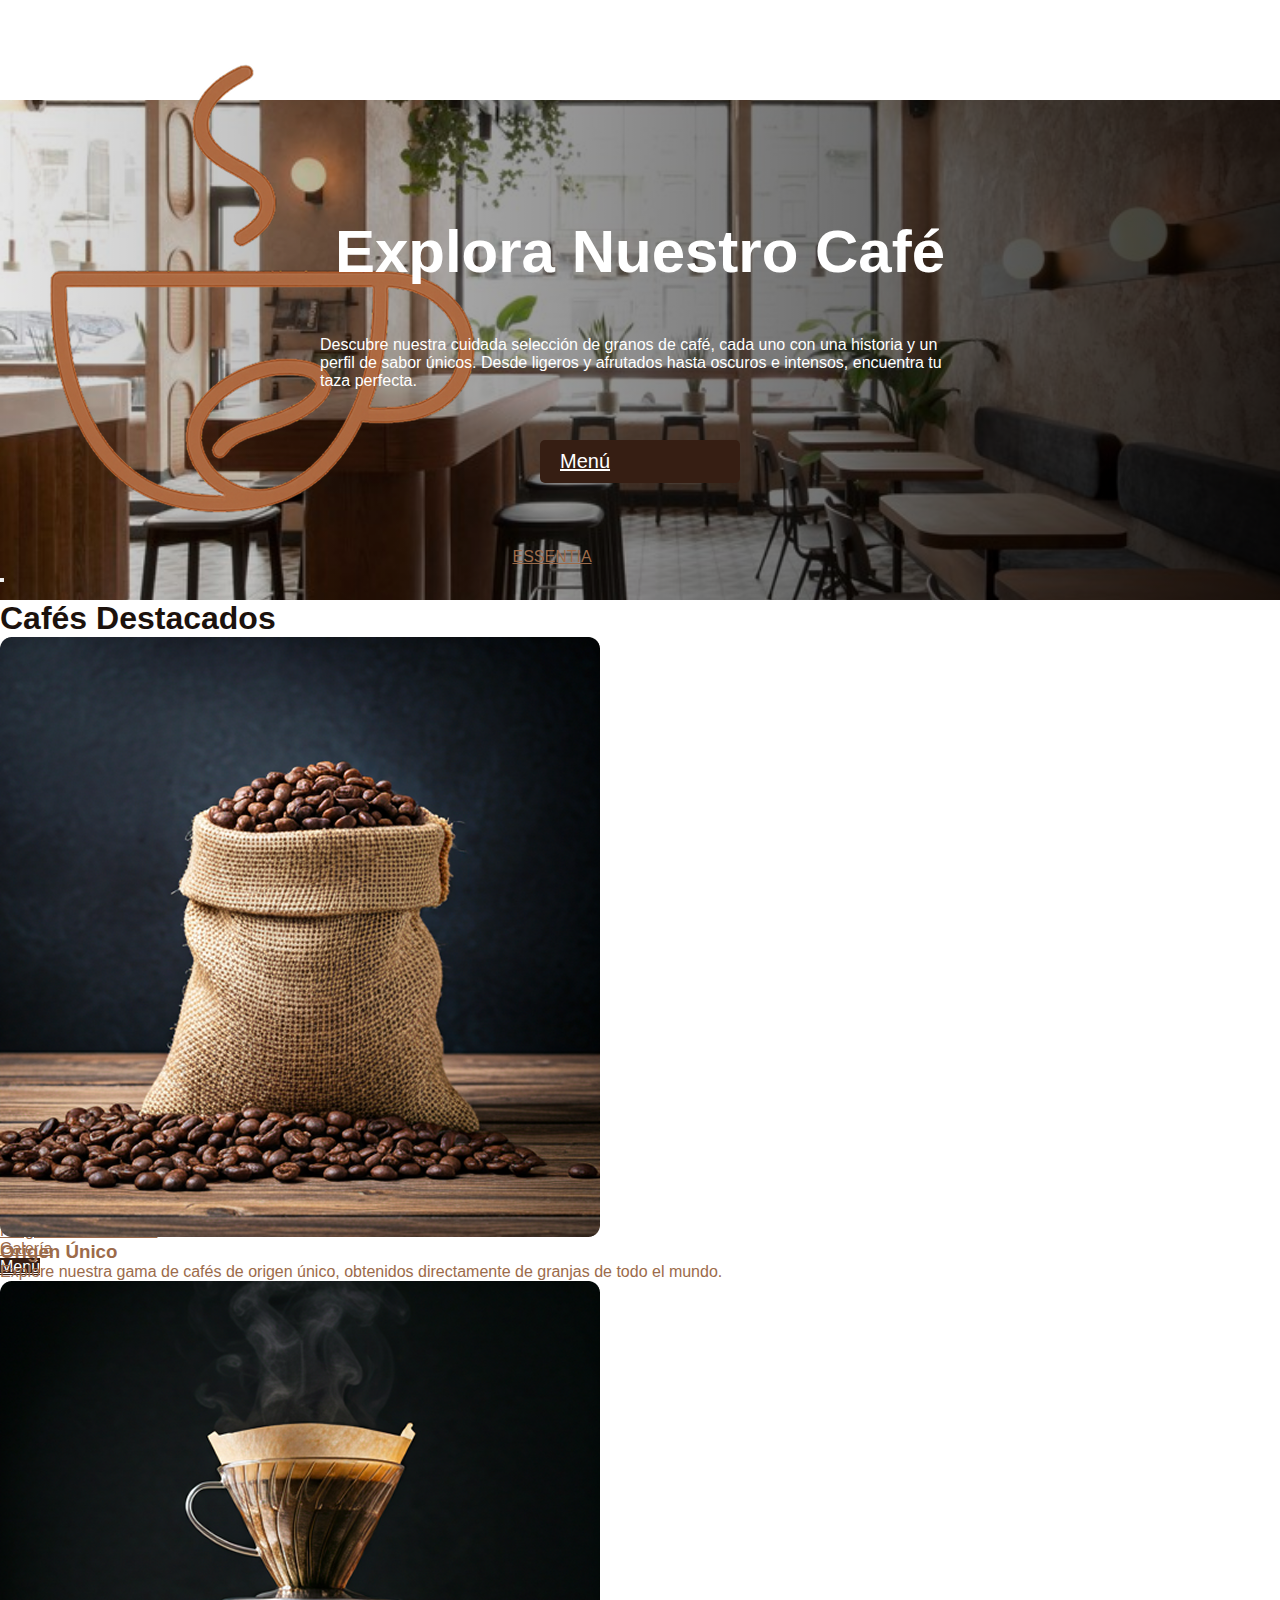
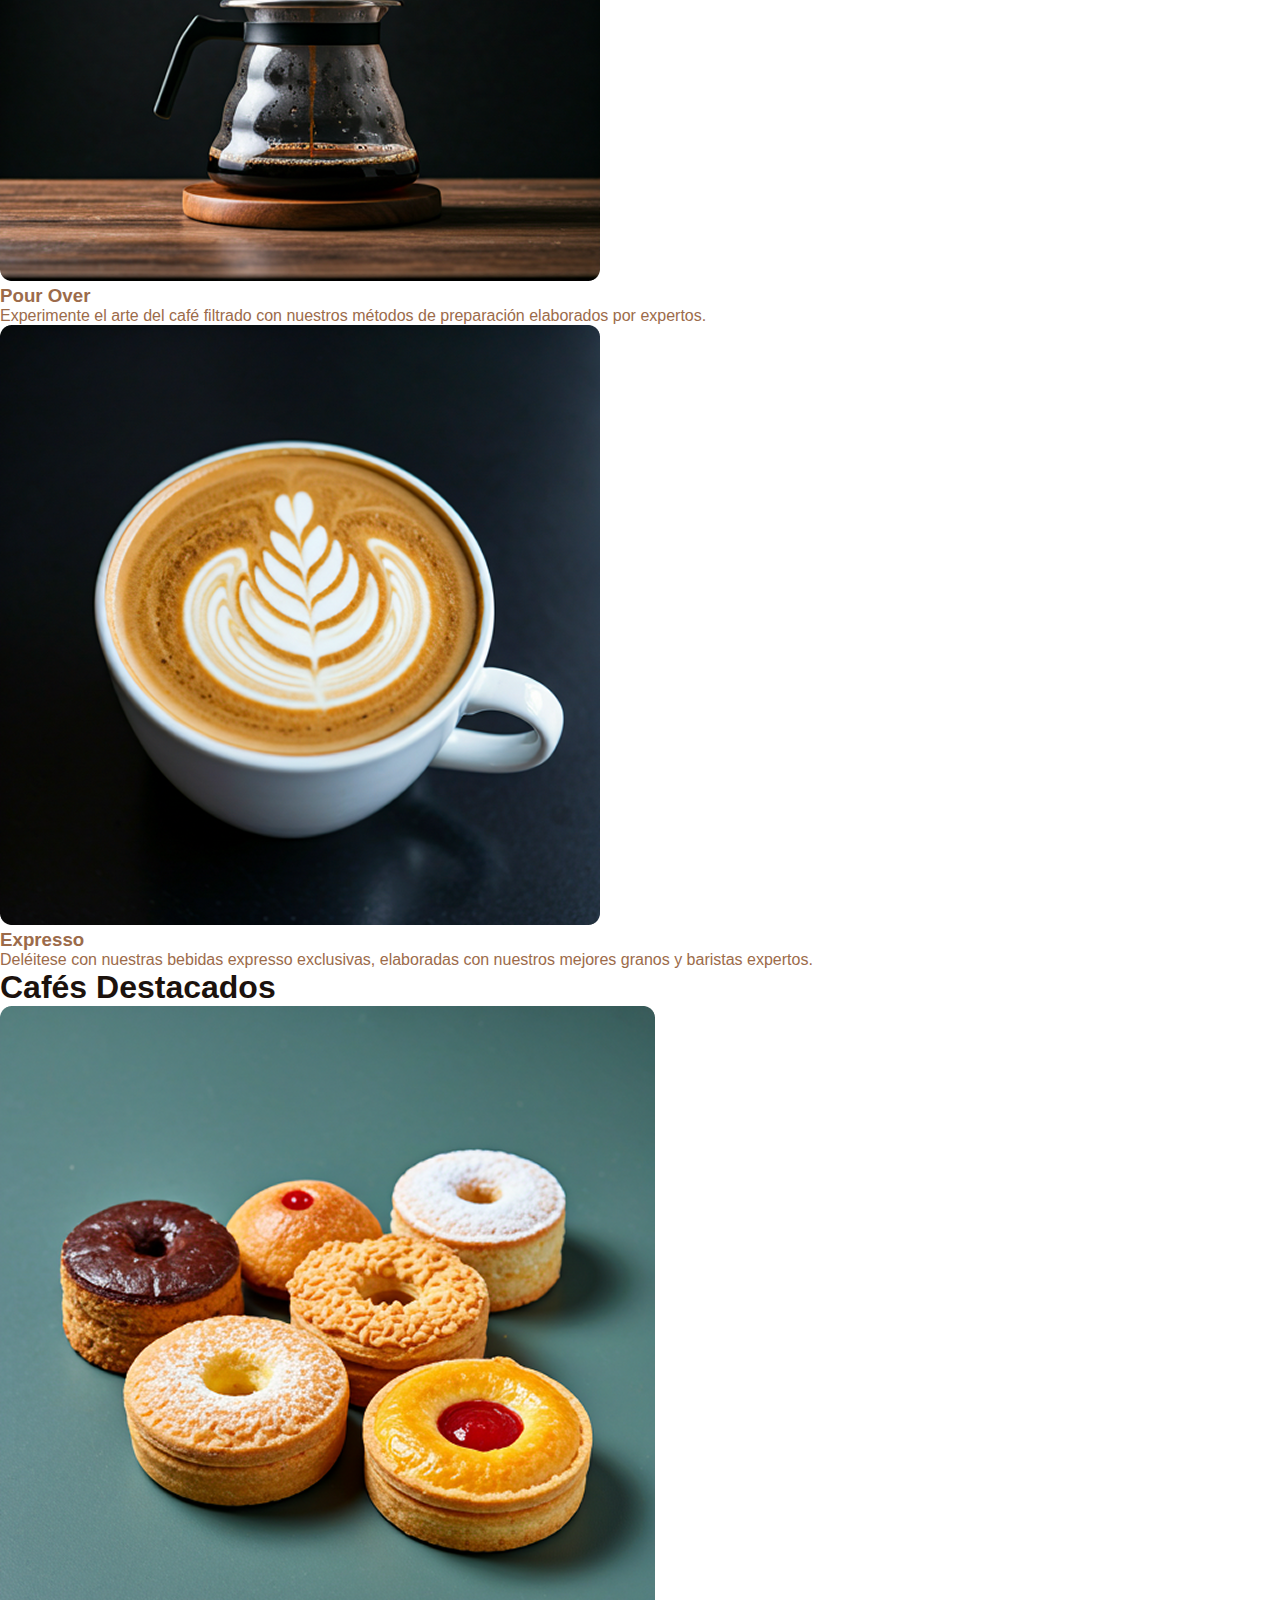
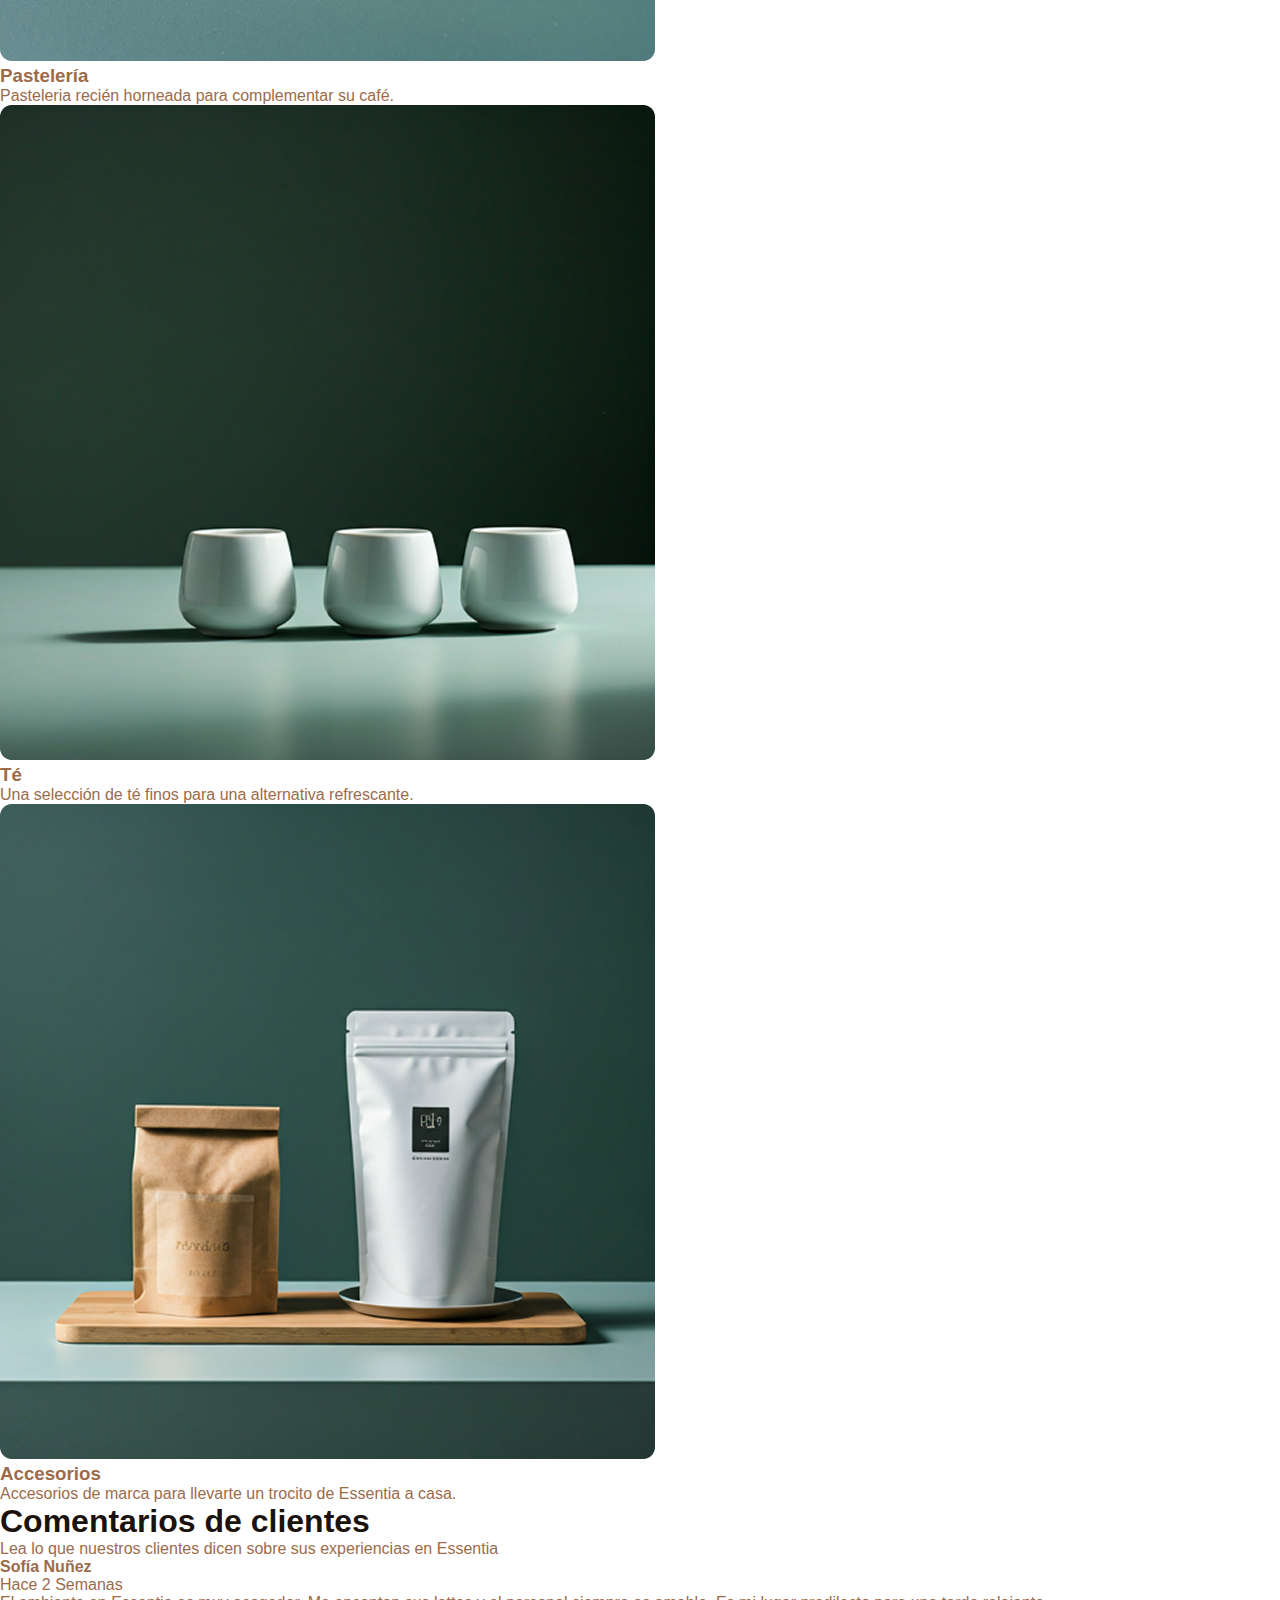
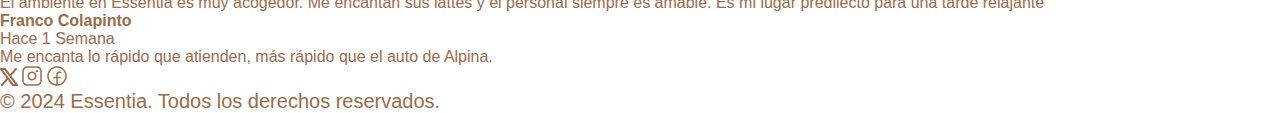
<file: index.html>
<!DOCTYPE html>
<html lang="es">

<head>
    <meta charset="UTF-8">
    <meta name="viewport" content="width=device-width, initial-scale=1.0">
    <link href="https://cdn.jsdelivr.net/npm/bootstrap@5.3.7/dist/css/bootstrap.min.css" rel="stylesheet"
        integrity="sha384-LN+7fdVzj6u52u30Kp6M/trliBMCMKTyK833zpbD+pXdCLuTusPj697FH4R/5mcr" crossorigin="anonymous">
    <link rel="stylesheet" href="./styles/global-styles.css" type="text/css">
    <link rel="stylesheet" href="./styles/index.css" type="text/css">
    <meta name="description"
        content="Essentia es un café que ofrece una experiencia única con un enfoque en la calidad y el bienestar.">
    <meta name="keywords" content="café, calidad, experiencia, Essentia">
    <meta name="author" content="Essentia">
    <title>Essentia</title>
</head>

<body>
    <header>
        <nav class=" navbar navbar-expand-lg mt-4 mt-lg-0 py-4 py-lg-2">
            <div class="container-fluid">
                <div class="d-flex align-items-end justify-content-end">
                    <img class="logo__essentia" src="./imgs/logos/essentia-logo.png" alt="essentia logo">
                    <a class="logo__titulo m-0 m-2" href="#">ESSENTIA</a>
                </div>
                <button class="navbar-toggler" type="button" data-bs-toggle="offcanvas"
                    data-bs-target="#offcanvasDarkNavbar" aria-controls="offcanvasDarkNavbar"
                    aria-label="Toggle navigation">
                    <span class="navbar-toggler-icon"></span>
                </button>
                <div class="offcanvas offcanvas-end" tabindex="-1" id="offcanvasDarkNavbar"
                    aria-labelledby="offcanvasDarkNavbarLabel">
                    <div class="offcanvas-header">
                        <div class="d-flex align-items-end justify-content-end">
                            <img class="logo__essentia" src="./imgs/logos/essentia-logo.png" alt="essentia logo">
                            <a class="logo__titulo m-0 m-2" href="#">ESSENTIA</a>
                        </div>
                        <button type="button" class="btn-close btn-close-white" data-bs-dismiss="offcanvas"
                            aria-label="Close"></button>
                    </div>
                    <div class="offcanvas-body">
                        <ul class="navbar-nav justify-content-end align-items-center flex-grow-1">
                            <li class="nav-item">
                                <a class="nav-link mx-3 px-1" aria-current="page" href="#">Inicio</a>
                            </li>
                            <li class="nav-item">
                                <a class="nav-link mx-3 px-1" href="./pages/nosotros.html">Nosotros</a>
                            </li>
                            <li class="nav-item">
                                <a class="nav-link mx-3 px-1" href="./pages/contacto.html">Contacto</a>
                            </li>
                            <li class="nav-item">
                                <a class="nav-link mx-3 px-1" href="./pages/preguntas-frecuentes.html">Preguntas
                                    Frecuentes</a>
                            </li>
                            <li class="nav-item">
                                <a class="nav-link mx-3 px-1" href="./pages/galeria.html">Galería</a>
                            </li>
                        </ul>
                        <form class="d-flex justify-content-center align-items-center">
                            <a href="./pages/menu.html" class="btn button_menu mx-3 px-4">Menú</a>
                        </form>
                    </div>
                </div>
            </div>
        </nav>
    </header>
    <main>
        <div class="card col-12 col-lg-8 mx-auto mb-3 banner">
            <div class="card-img-overlay texto-blanco banner__container">
                <h5 class="text-center titulo texto-blanco banner__titulo">Explora Nuestro Café</h5>
                <p class="text-center texto-blanco banner__texto">Descubre nuestra cuidada selección de granos de café,
                    cada uno con una historia y un perfil de sabor únicos. Desde ligeros y afrutados hasta oscuros e
                    intensos, encuentra tu taza perfecta.</p>
                <a href="./pages/menu.html" class="btn button_menu mx-3 px-4 banner__boton">Menú</a>
            </div>
        </div>

        <div class="productos__container col-12 col-lg-8 my-5 p-3 mx-auto">
            <h2 class="titulo my-3 p-0">Cafés Destacados</h2>
            <div class="productos__carrousel p-0 d-flex  gap-3 overflow-auto overflow-lg-visible">
                <div class="productos__card mx-lg-auto flex-shrink-0">
                    <div class="productos__card-imgcontainercafe my-3 p-0"><img class="productos__card-img"
                            src="./imgs/bolsa-granos-cafe.png" alt="bolsa de café de especialidad"></div>
                    <div>
                        <h3 class="productos__card-title my-3 p-0">Origen Único</h3>
                        <p class="productos__card-description my-3 p-0">Explore nuestra gama de cafés de origen único,
                            obtenidos directamente de granjas de todo el mundo.</p>
                    </div>
                </div>
                <div class="productos__card mx-lg-auto flex-shrink-0">
                    <div class="productos__card-imgcontainercafe my-3 p-0"><img class="productos__card-img"
                            src="./imgs/filtro-cafe.png" alt="café filtrado pour over"></div>
                    <div>
                        <h3 class="productos__card-title my-3 p-0">Pour Over</h3>
                        <p class="productos__card-description my-3 p-0">Experimente el arte del café filtrado con
                            nuestros métodos de preparación elaborados por expertos.</p>
                    </div>
                </div>
                <div class="productos__card mx-lg-auto flex-shrink-0">
                    <div class="productos__card-imgcontainercafe my-3 p-0"><img class="productos__card-img"
                            src="./imgs/taza-cafe.png" alt="taza con café diseño espuma"></div>
                    <div>
                        <h3 class="productos__card-title my-3 p-0">Expresso</h3>
                        <p class="productos__card-description my-3 p-0">Deléitese con nuestras bebidas expresso
                            exclusivas, elaboradas con nuestros mejores granos y baristas expertos.</p>
                    </div>
                </div>
            </div>
        </div>
        <div class="productos__container col-12 col-lg-8 my-5 p-3 mx-auto">
            <h2 class="titulo my-3 p-0">Cafés Destacados</h2>
            <div class="productos__carrousel p-0 d-flex  gap-3 overflow-auto overflow-lg-visible">
                <div class="productos__card flex-shrink-0">
                    <div class="productos__card-imgcontainer my-3 p-0"><img class="productos__card-img"
                            src="./imgs/pasteleria.png" alt="bolsa de café de especialidad"></div>
                    <div>
                        <h3 class="productos__card-title my-3 p-0">Pastelería</h3>
                        <p class="productos__card-description my-3 p-0">Pasteleria recién horneada para complementar su
                            café.</p>
                    </div>
                </div>
                <div class="productos__card flex-shrink-0">
                    <div class="productos__card-imgcontainer my-3 p-0"><img class="productos__card-img"
                            src="./imgs/tazas.png" alt="café filtrado pour over"></div>
                    <div>
                        <h3 class="productos__card-title my-3 p-0">Té</h3>
                        <p class="productos__card-description my-3 p-0">Una selección de té finos para una alternativa
                            refrescante.</p>
                    </div>
                </div>
                <div class="productos__card flex-shrink-0">
                    <div class="productos__card-imgcontainer my-3 p-0"><img class="productos__card-img"
                            src="./imgs/paquetes-te.png" alt="taza con café diseño espuma"></div>
                    <div>
                        <h3 class="productos__card-title my-3 p-0">Accesorios</h3>
                        <p class="productos__card-description my-3 p-0">Accesorios de marca para llevarte un trocito de
                            Essentia a casa.</p>
                    </div>
                </div>
            </div>
        </div>
        <div class="col-12 col-lg-8 my-5 p-3 mx-auto">
            <div>
                <h2 class="titulo">Comentarios de clientes</h2>
                <p>Lea lo que nuestros clientes dicen sobre sus experiencias en Essentia</p>
            </div>
            <div>
                <div class="my-4">
                    <p class="my-0"><strong class="text-black">Sofía Nuñez</strong></p>
                    <p class="my-0">Hace 2 Semanas</p>
                    <p class="my-2 text-black">El ambiente en Essentia es muy acogedor. Me encantan sus lattes y el
                        personal
                        siempre es amable.
                        Es
                        mi lugar predilecto para una tarde relajante</p>
                </div>
                <div class="my-4">
                    <p class="my-0"><strong class="text-black">Franco Colapinto</strong></p>
                    <p class="my-0">Hace 1 Semana</p>
                    <p class="my-2 text-black">Me encanta lo rápido que atienden, más rápido que el auto de Alpina.</p>
                </div>
            </div>
        </div>
    </main>
    <footer>
        <div class="container text-center py-4">
            <div class="mb-3">
                <a href="#"><img src="./imgs/logos/x-logo.png" alt="Essentia X" class="social-icon"></a>
                <a href="#"><img src="./imgs/logos/instagram-logo.png" alt="Instagram" class="social-icon"></a>
                <a href="#"><img src="./imgs/logos/facebook-logo-png.png" alt="Facebook" class="social-icon"></a>
            </div>
            <p class="texto">© 2024 Essentia. Todos los derechos reservados.</p>
        </div>
    </footer>
    <script src="https://cdn.jsdelivr.net/npm/bootstrap@5.3.7/dist/js/bootstrap.bundle.min.js"
        integrity="sha384-ndDqU0Gzau9qJ1lfW4pNLlhNTkCfHzAVBReH9diLvGRem5+R9g2FzA8ZGN954O5Q"
        crossorigin="anonymous"></script>
</body>

</html>
</file>
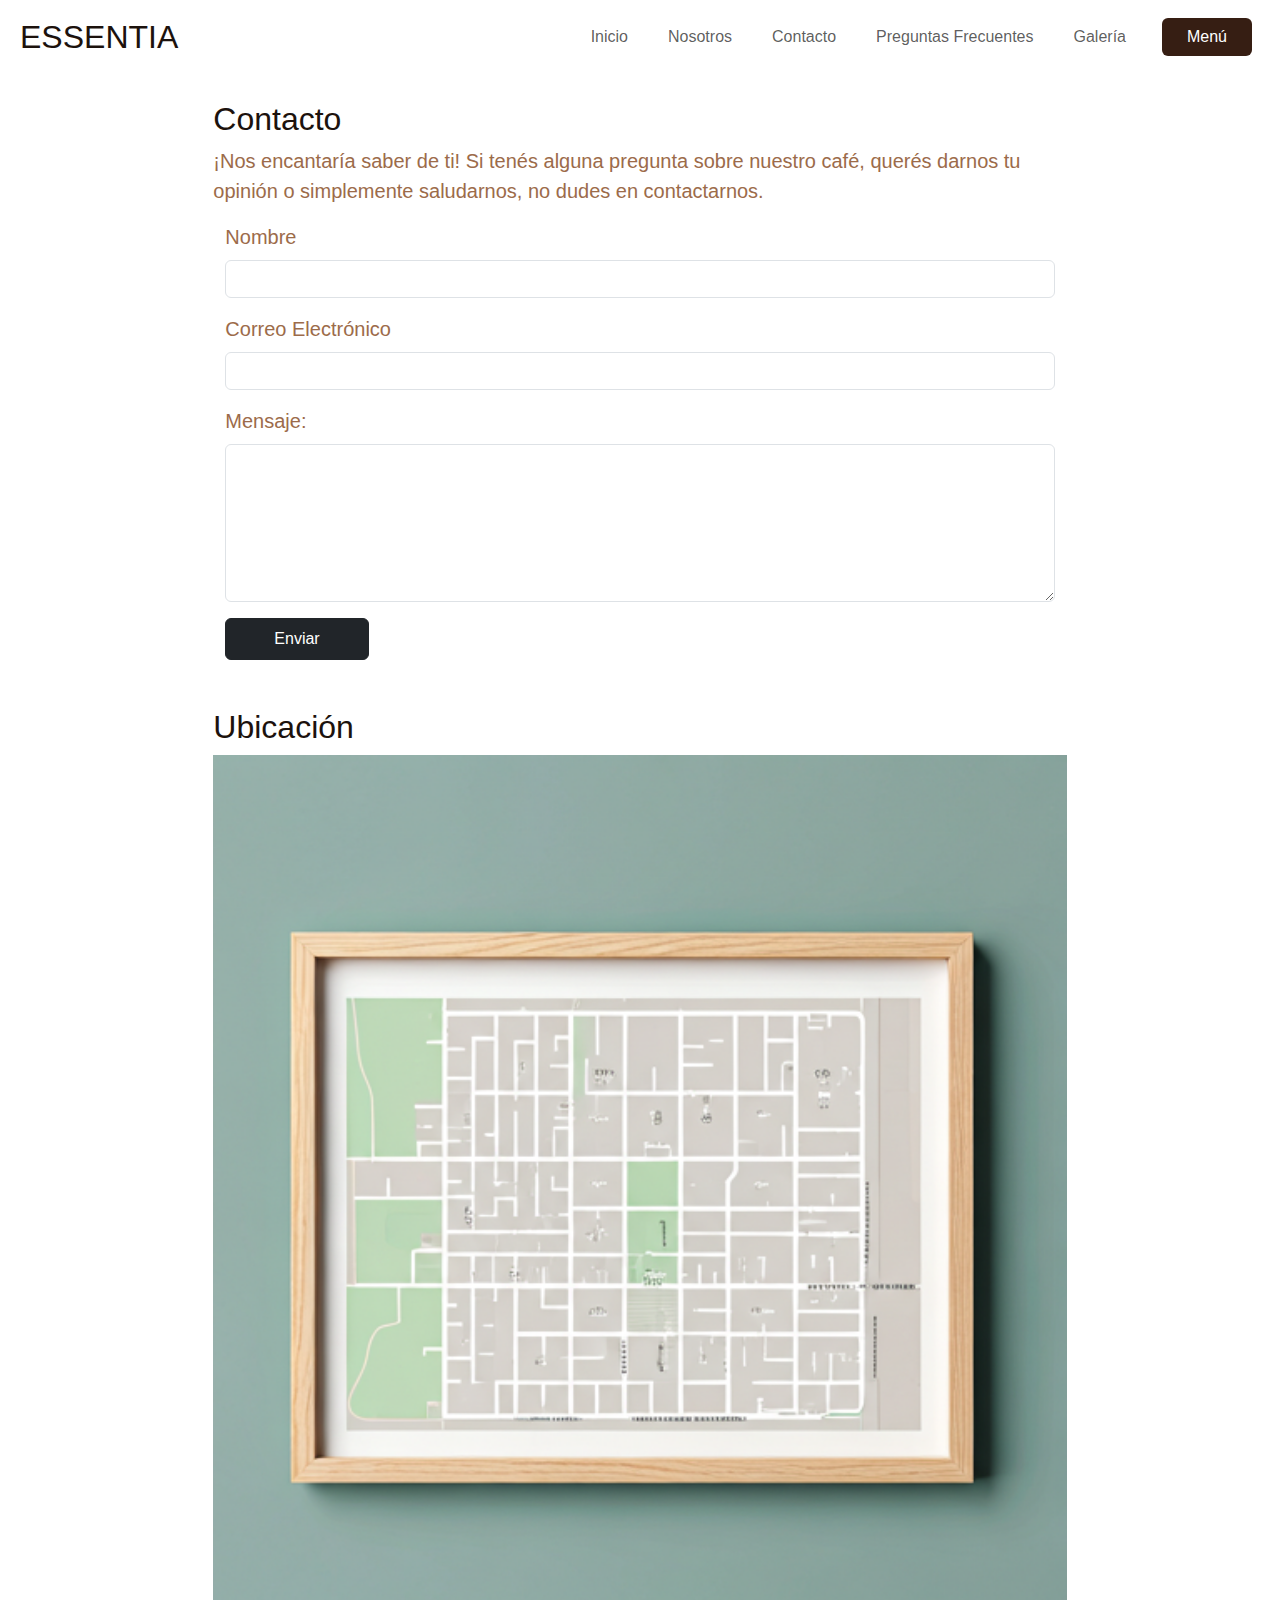
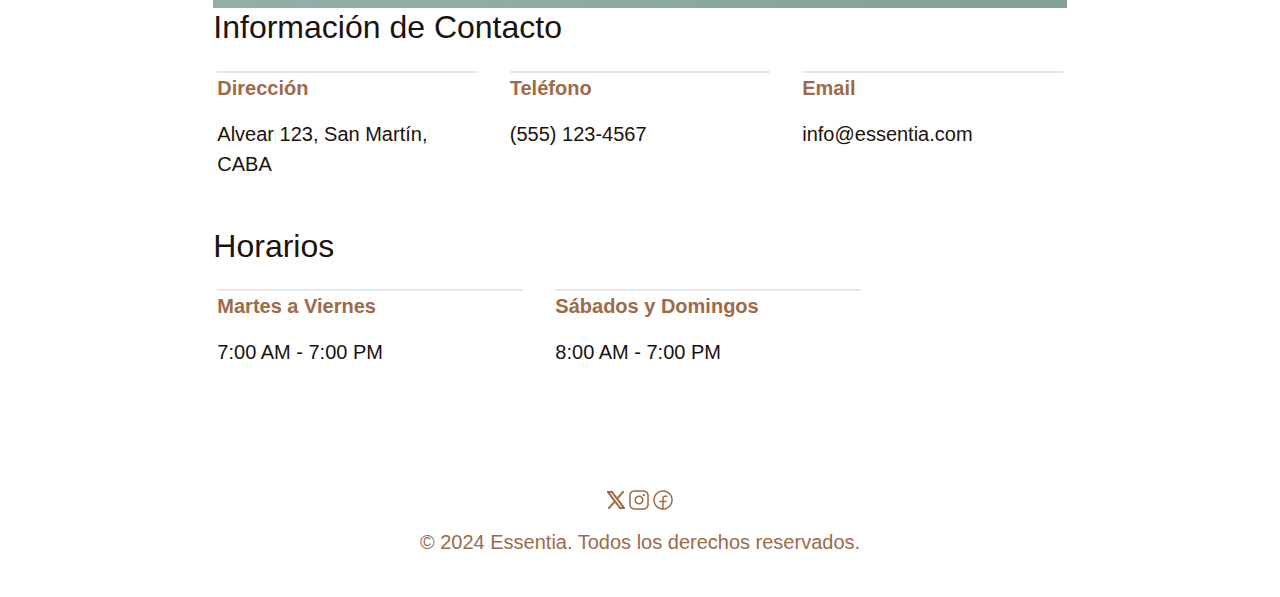
<file: pages/contacto.html>
<!DOCTYPE html>
<html lang="es">

<head>
    <meta charset="UTF-8">
    <meta name="viewport" content="width=device-width, initial-scale=1.0">
    <link href="https://cdn.jsdelivr.net/npm/bootstrap@5.3.7/dist/css/bootstrap.min.css" rel="stylesheet" />
    <link href="https://cdn.jsdelivr.net/npm/bootstrap-icons@1.10.5/font/bootstrap-icons.css" rel="stylesheet" />
    <link rel="stylesheet" href="../styles/global-styles.css" type="text/css" />
    <link rel="stylesheet" href="../styles/contacto.css" type="text/css" />
    <meta name="description"
        content="Essentia es un café que ofrece una experiencia única con un enfoque en la calidad y el bienestar.">
    <meta name="keywords" content="café, calidad, experiencia, Essentia">
    <meta name="author" content="Essentia">
    <title>Essentia</title>
</head>

<body>
    <header>
        <nav class=" navbar navbar-expand-lg mt-4 mt-lg-0 py-4 py-lg-2">
            <div class="container-fluid">
                <a class="navbar-brand titulo ms-4 ms-lg-2" href="../index.html">ESSENTIA</a>
                <button class="navbar-toggler" type="button" data-bs-toggle="offcanvas"
                    data-bs-target="#offcanvasDarkNavbar" aria-controls="offcanvasDarkNavbar"
                    aria-label="Toggle navigation">
                    <span class="navbar-toggler-icon"></span>
                </button>
                <div class="offcanvas offcanvas-end" tabindex="-1" id="offcanvasDarkNavbar"
                    aria-labelledby="offcanvasDarkNavbarLabel">
                    <div class="offcanvas-header">
                        <h5 class="offcanvas-title titulo" id="offcanvasDarkNavbarLabel">Essentia</h5>
                        <button type="button" class="btn-close btn-close-white" data-bs-dismiss="offcanvas"
                            aria-label="Close"></button>
                    </div>
                    <div class="offcanvas-body">
                        <ul class="navbar-nav justify-content-end align-items-center flex-grow-1">
                            <li class="nav-item">
                                <a class="nav-link mx-3 px-1" aria-current="page" href="../index.html">Inicio</a>
                            </li>
                            <li class="nav-item">
                                <a class="nav-link mx-3 px-1" href="./nosotros.html">Nosotros</a>
                            </li>
                            <li class="nav-item">
                                <a class="nav-link mx-3 px-1" href="#">Contacto</a>
                            </li>
                            <li class="nav-item">
                                <a class="nav-link mx-3 px-1" href="./preguntas-frecuentes.html">Preguntas
                                    Frecuentes</a>
                            </li>
                            <li class="nav-item">
                                <a class="nav-link mx-3 px-1" href="./galeria.html">Galería</a>
                            </li>
                        </ul>
                        <form class="d-flex justify-content-center align-items-center">
                            <a href="./menu.html" class="btn button_menu mx-3 px-4">Menú</a>
                        </form>
                    </div>
                </div>
            </div>
        </nav>
    </header>
    <main>
        <div class="col-12 col-md-8 mx-auto texto mb-5">
            <div>
                <h2 class="titulo">Contacto</h2>
                <p>
                    ¡Nos encantaría saber de ti! Si tenés alguna pregunta sobre nuestro café, querés darnos tu opinión
                    o simplemente saludarnos, no dudes en contactarnos.
                </p>
            </div>

            <div class="container mb-5">
                <form id="contactForm" novalidate>
                    <div class="mb-3">
                        <label for="inputName" class="form-label fs-5">Nombre</label>
                        <input type="text" class="form-control" id="inputName" required>
                        <div class="invalid-feedback">Por favor ingresa tu nombre.</div>
                    </div>
                    <div class="mb-3">
                        <label for="inputEmail" class="form-label fs-5">Correo Electrónico</label>
                        <input type="email" class="form-control" id="inputEmail" required>
                        <div class="invalid-feedback">Ingresa un correo electrónico válido.</div>
                    </div>
                    <div class="mb-3">
                        <label for="inputMessage" class="form-label fs-5">Mensaje:</label>
                        <textarea class="form-control" id="inputMessage" rows="6" required></textarea>
                        <div class="invalid-feedback">Escribe un mensaje.</div>
                    </div>
                    <div id="mensaje_respuesta">
                    </div>
                    <button type="submit" class="btn btn-dark py-2 px-5 mx-auto">Enviar</button>
                </form>
            </div>


            <h3 class="titulo">Ubicación</h3>
            <img class="ubicacion__img" src="../imgs/contacto.png" alt="Mapa de ubicación">

            <div>
                <h3 class="titulo">Información de Contacto</h3>
                <div class="row">
                    <div class="col-12 col-md-4 mb-3 py-3">
                        <div class="mx-1 datos__info">
                            <p>
                                <strong>Dirección</strong>
                            </p>
                            <p class="titulo" style="font-size: 20px;">Alvear 123, San Martín, CABA</p>
                        </div>
                    </div>
                    <div class="col-12 col-md-4 mb-3 py-3">
                        <div class="mx-1 datos__info">
                            <p>
                                <strong>Teléfono</strong>
                            </p>
                            <p class="titulo" style="font-size: 20px;">(555) 123-4567</p>
                        </div>
                    </div>
                    <div class="col-12 col-md-4 mb-3 py-3">
                        <div class="mx-1 datos__info">
                            <p>
                                <strong>Email</strong>
                            </p>
                            <p class="titulo" style="font-size: 20px;">info@essentia.com</p>
                        </div>
                    </div>
                </div>
            </div>
            <div>
                <h3 class="titulo">Horarios</h3>
                <div class="row texto" style="max-width: 700px;">
                    <div class="row">
                        <div class="col-12 col-md-6 mb-3 py-3">
                            <div class="datos__info mx-1">
                                <p><strong>Martes a Viernes</strong></p>
                                <p class="titulo" style="font-size: 20px;">7:00 AM - 7:00 PM</p>
                            </div>
                        </div>
                        <div class="col-12 col-md-6 mb-3 py-3 ">
                            <div class="datos__info mx-1">
                                <p><strong>Sábados y Domingos</strong></p>
                                <p class="titulo" style="font-size: 20px;">8:00 AM - 7:00 PM</p>
                            </div>
                        </div>
                    </div>
                </div>
            </div>
        </div>
    </main>
    <footer>
        <div class="container text-center py-4">
            <div class="mb-3">
                <a href="#"><img src="../imgs/logos/x-logo.png" alt="Essentia X" class="social-icon"></a>
                <a href="#"><img src="../imgs/logos/instagram-logo.png" alt="Instagram" class="social-icon"></a>
                <a href="#"><img src="../imgs/logos/facebook-logo-png.png" alt="Facebook" class="social-icon"></a>
            </div>
            <p class="texto">© 2024 Essentia. Todos los derechos reservados.</p>
        </div>
    </footer>
    <script src="https://cdn.jsdelivr.net/npm/bootstrap@5.3.7/dist/js/bootstrap.bundle.min.js"
        integrity="sha384-ndDqU0Gzau9qJ1lfW4pNLlhNTkCfHzAVBReH9diLvGRem5+R9g2FzA8ZGN954O5Q"
        crossorigin="anonymous"></script>
    <script src="../scripts/contacto.js"></script>
</body>

</html>
</file>
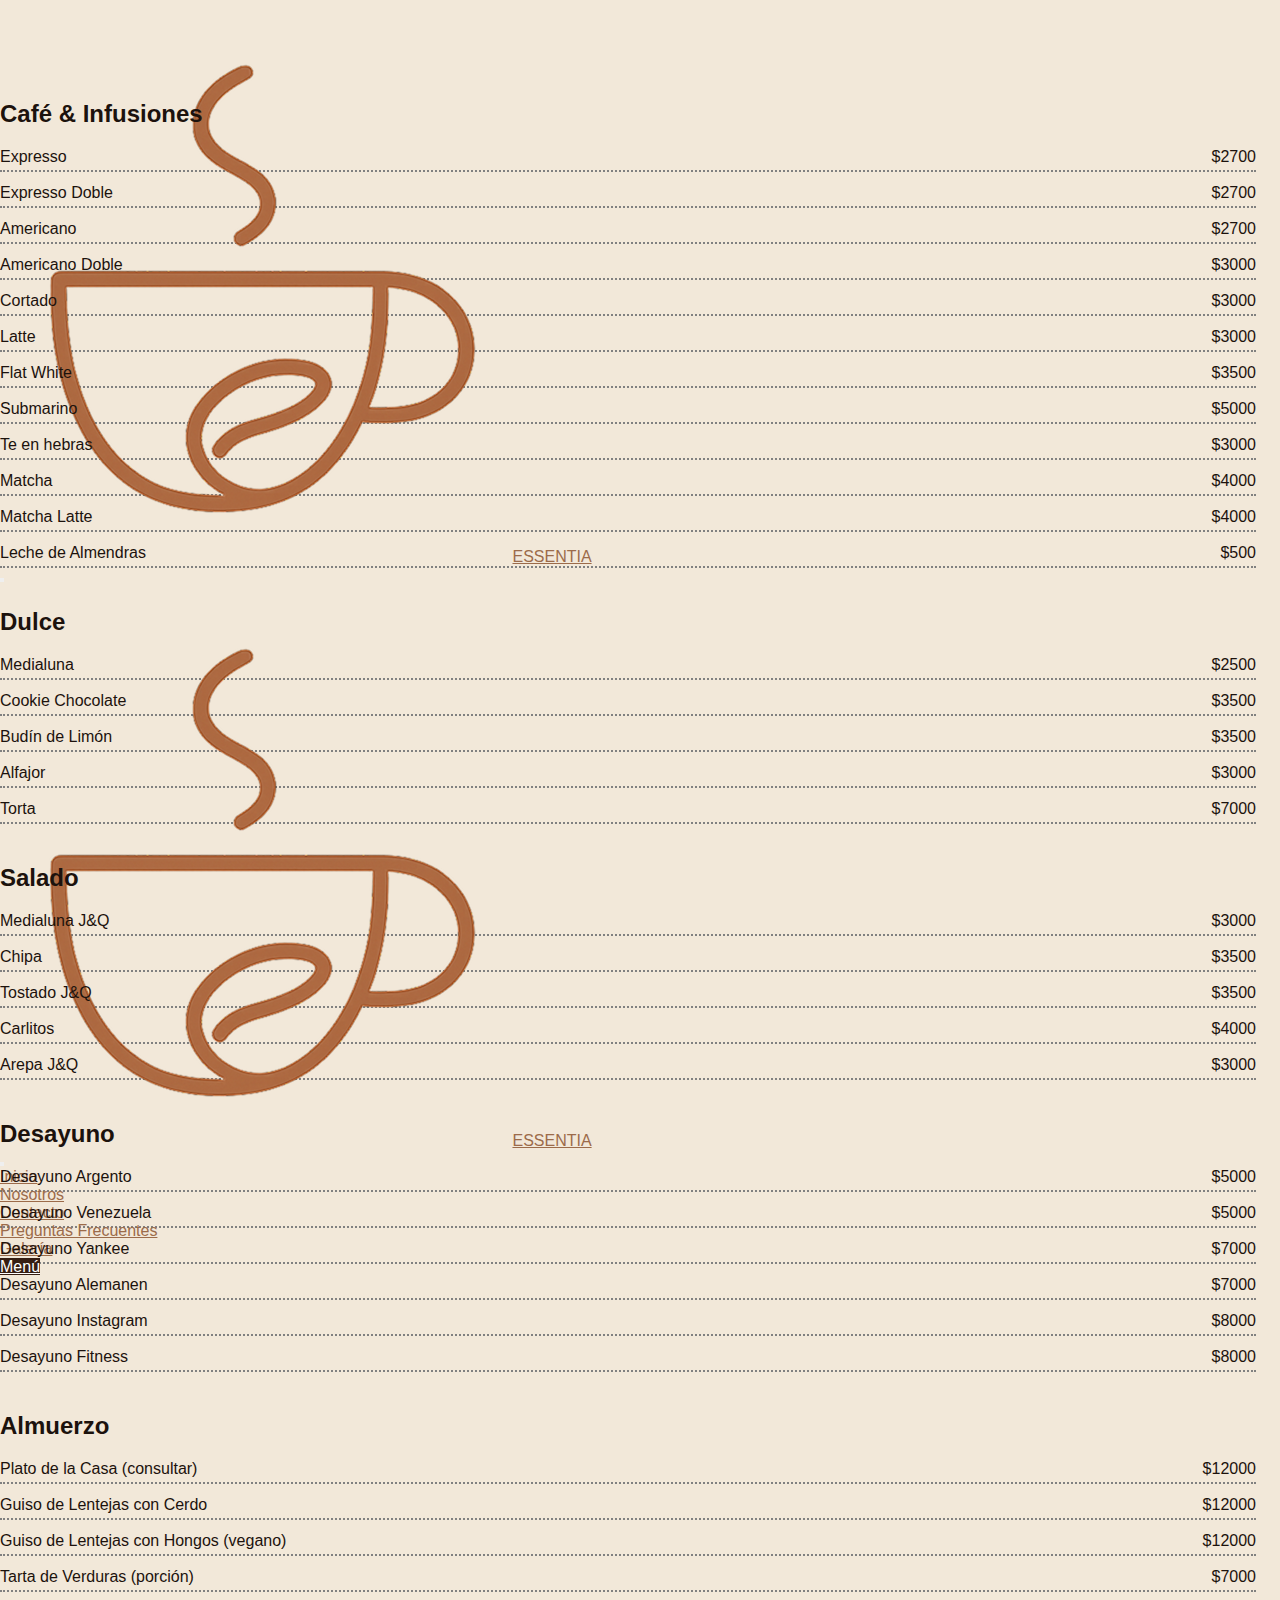
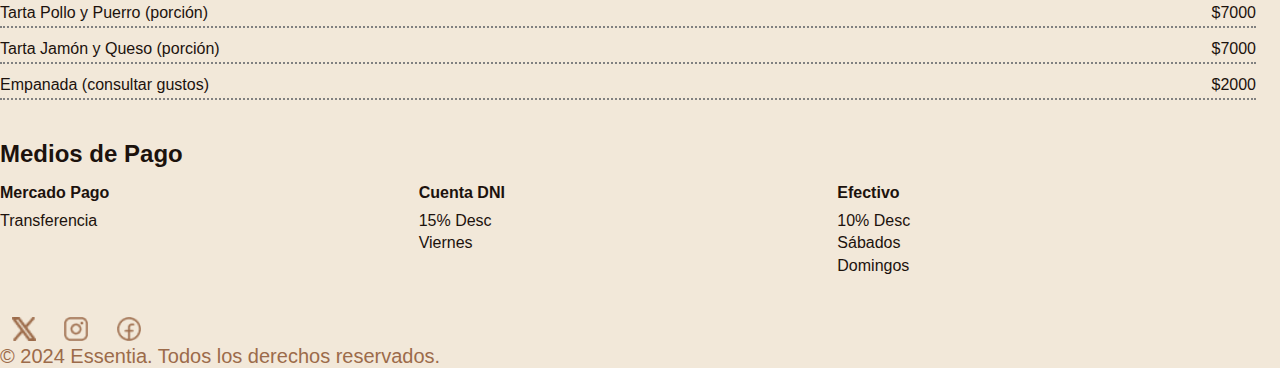
<file: pages/menu.html>
<!DOCTYPE html>
<html lang="es">

<head>
    <meta charset="UTF-8">
    <meta name="viewport" content="width=device-width, initial-scale=1.0">
    <link href="https://cdn.jsdelivr.net/npm/bootstrap@5.3.7/dist/css/bootstrap.min.css" rel="stylesheet"
        integrity="sha384-LN+7fdVzj6u52u30Kp6M/trliBMCMKTyK833zpbD+pXdCLuTusPj697FH4R/5mcr" crossorigin="anonymous">
    <link rel="stylesheet" href="../styles/global-styles.css">
    <link rel="stylesheet" href="../styles/menu.css">
    <meta name="description"
        content="Essentia es un café que ofrece una experiencia única con un enfoque en la calidad y el bienestar.">
    <meta name="keywords" content="café, calidad, experiencia, Essentia">
    <meta name="author" content="Essentia">

    <title>Essentia</title>
</head>

<body>
    <header>
        <nav class=" navbar navbar-expand-lg mt-4 mt-lg-0 py-4 py-lg-2">
            <div class="container-fluid">
                <div class="d-flex align-items-end justify-content-end">
                    <img class="logo__essentia" src="../imgs/logos/essentia-logo.png" alt="essentia logo">
                    <a class="logo__titulo m-0 m-2" href="../index.html">ESSENTIA</a>
                </div>
                <button class="navbar-toggler" type="button" data-bs-toggle="offcanvas"
                    data-bs-target="#offcanvasDarkNavbar" aria-controls="offcanvasDarkNavbar"
                    aria-label="Toggle navigation">
                    <span class="navbar-toggler-icon"></span>
                </button>
                <div class="offcanvas offcanvas-end" tabindex="-1" id="offcanvasDarkNavbar"
                    aria-labelledby="offcanvasDarkNavbarLabel">
                    <div class="offcanvas-header">
                        <div class="d-flex align-items-end justify-content-end">
                            <img class="logo__essentia" src="../imgs/logos/essentia-logo.png" alt="essentia logo">
                            <a class="logo__titulo m-0 m-2" href="../index.html">ESSENTIA</a>
                        </div>
                        <button type="button" class="btn-close btn-close-white" data-bs-dismiss="offcanvas"
                            aria-label="Close"></button>
                    </div>
                    <div class="offcanvas-body">
                        <ul class="navbar-nav justify-content-end align-items-center flex-grow-1">
                            <li class="nav-item">
                                <a class="nav-link mx-3 px-1" aria-current="page" href="../index.html">Inicio</a>
                            </li>
                            <li class="nav-item">
                                <a class="nav-link mx-3 px-1" href="./nosotros.html">Nosotros</a>
                            </li>
                            <li class="nav-item">
                                <a class="nav-link mx-3 px-1" href="./contacto.html">Contacto</a>
                            </li>
                            <li class="nav-item">
                                <a class="nav-link mx-3 px-1" href="./preguntas-frecuentes.html">Preguntas
                                    Frecuentes</a>
                            </li>
                            <li class="nav-item">
                                <a class="nav-link mx-3 px-1" href="./galeria.html">Galería</a>
                            </li>
                        </ul>
                        <form class="d-flex justify-content-center align-items-center">
                            <a href="#" class="btn button_menu mx-3 px-4">Menú</a>
                        </form>
                    </div>
                </div>
            </div>
        </nav>
    </header>
    <main class="pt-3 mt-3">
        <div class="container-fluid">
            <div class="row justify-content-center">
                <div class="col-sm-12 col-md-4">
                    <section class="menu-section">
                        <h2>Café &amp; Infusiones</h2>
                        <ul class="list-unstyled">
                            <li class="menu-item"><span>Expresso</span><span>$2700</span></li>
                            <li class="menu-item"><span>Expresso Doble</span><span>$2700</span></li>
                            <li class="menu-item"><span>Americano</span><span>$2700</span></li>
                            <li class="menu-item"><span>Americano Doble</span><span>$3000</span></li>
                            <li class="menu-item"><span>Cortado</span><span>$3000</span></li>
                            <li class="menu-item"><span>Latte</span><span>$3000</span></li>
                            <li class="menu-item"><span>Flat White</span><span>$3500</span></li>
                            <li class="menu-item"><span>Submarino</span><span>$5000</span></li>
                            <li class="menu-item"><span>Te en hebras</span><span>$3000</span></li>
                            <li class="menu-item"><span>Matcha</span><span>$4000</span></li>
                            <li class="menu-item"><span>Matcha Latte</span><span>$4000</span></li>
                            <li class="menu-item"><span> Leche de Almendras</span><span>$500</span></li>
                        </ul>
                    </section>
                    <section class="menu-section">
                        <h2>Dulce</h2>
                        <ul class="list-unstyled">
                            <li class="menu-item"><span>Medialuna</span><span>$2500</span></li>
                            <li class="menu-item"><span>Cookie Chocolate</span><span>$3500</span></li>
                            <li class="menu-item"><span>Budín de Limón</span><span>$3500</span></li>
                            <li class="menu-item"><span>Alfajor</span><span>$3000</span></li>
                            <li class="menu-item"><span>Torta</span><span>$7000</span></li>
                        </ul>
                    </section>
                    <section class="menu-section">
                        <h2>Salado</h2>
                        <ul class="list-unstyled">
                            <li class="menu-item"><span>Medialuna J&amp;Q</span><span>$3000</span></li>
                            <li class="menu-item"><span>Chipa</span><span>$3500</span></li>
                            <li class="menu-item"><span>Tostado J&amp;Q</span><span>$3500</span></li>
                            <li class="menu-item"><span>Carlitos</span><span>$4000</span></li>
                            <li class="menu-item"><span>Arepa J&amp;Q</span><span>$3000</span></li>
                        </ul>
                    </section>
                </div>
                <div class="col-sm-12 col-md-4">
                    <section class="menu-section">
                        <h2>Desayuno</h2>
                        <ul class="list-unstyled">
                            <li class="menu-item"><span>Desayuno Argento</span><span>$5000</span></li>
                            <li class="menu-item"><span>Desayuno Venezuela</span><span>$5000</span></li>
                            <li class="menu-item"><span>Desayuno Yankee</span><span>$7000</span></li>
                            <li class="menu-item"><span>Desayuno Alemanen</span><span>$7000</span></li>
                            <li class="menu-item"><span>Desayuno Instagram</span><span>$8000</span></li>
                            <li class="menu-item"><span>Desayuno Fitness</span><span>$8000</span></li>
                        </ul>
                    </section>
                    <section class="menu-section">
                        <h2>Almuerzo</h2>
                        <ul class="list-unstyled">
                            <li class="menu-item"><span>Plato de la Casa (consultar)</span><span>$12000</span></li>
                            <li class="menu-item"><span>Guiso de Lentejas con Cerdo</span><span>$12000</span></li>
                            <li class="menu-item"><span>Guiso de Lentejas con Hongos (vegano)</span><span>$12000</span>
                            </li>
                            <li class="menu-item"><span>Tarta de Verduras (porción)</span><span>$7000</span></li>
                            <li class="menu-item"><span>Tarta Pollo y Puerro (porción)</span><span>$7000</span></li>
                            <li class="menu-item"><span>Tarta Jamón y Queso (porción)</span><span>$7000</span></li>
                            <li class="menu-item"><span>Empanada (consultar gustos)</span><span>$2000</span></li>
                        </ul>
                    </section>
                    <section class="menu-section">
                        <h2>Medios de Pago</h2>
                        <div class="row">
                            <div class="col-12 col-md-4">
                                <p class="payment-title">Mercado Pago</p>
                                <p class="payment-desc">Transferencia</p>
                            </div>
                            <div class="col-12 col-md-4">
                                <p class="payment-title">Cuenta DNI</p>
                                <p class="payment-desc">15% Desc<br>Viernes</p>
                            </div>
                            <div class="col-12 col-md-4">
                                <p class="payment-title">Efectivo</p>
                                <p class="payment-desc">10% Desc<br>Sábados<br>Domingos</p>
                            </div>
                        </div>
                    </section>
                </div>
            </div>
        </div>
    </main>

    </main>
    <footer>
        <div class="container text-center py-4">
            <div class="mb-3">
                <a href="#"><img src="../imgs/logos/x-logo.png" alt="Essentia X" class="social-icon"></a>
                <a href="#"><img src="../imgs/logos/instagram-logo.png" alt="Instagram" class="social-icon"></a>
                <a href="#"><img src="../imgs/logos/facebook-logo-png.png" alt="Facebook" class="social-icon"></a>
            </div>
            <p class="texto">© 2024 Essentia. Todos los derechos reservados.</p>
        </div>
    </footer>
    <script src="https://cdn.jsdelivr.net/npm/bootstrap@5.3.7/dist/js/bootstrap.bundle.min.js"
        integrity="sha384-ndDqU0Gzau9qJ1lfW4pNLlhNTkCfHzAVBReH9diLvGRem5+R9g2FzA8ZGN954O5Q"
        crossorigin="anonymous"></script>
</body>

</html>
</file>
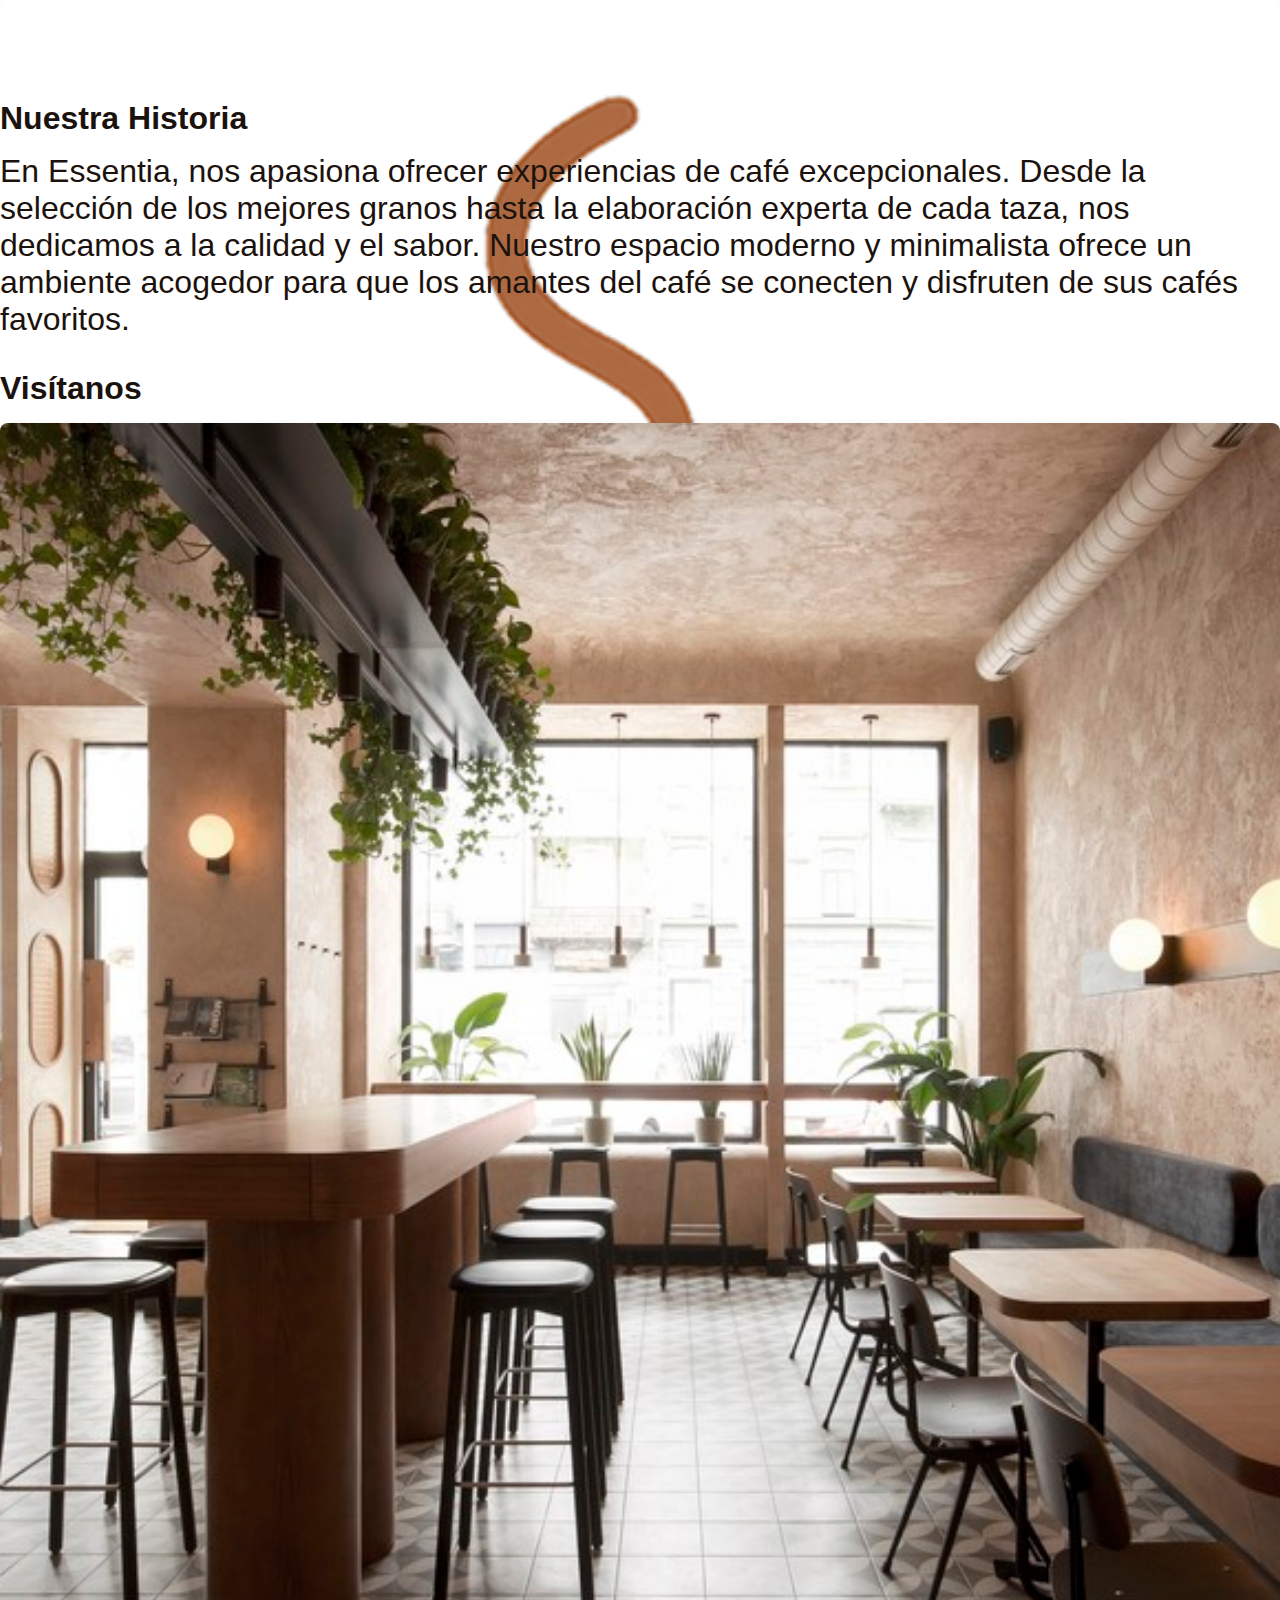
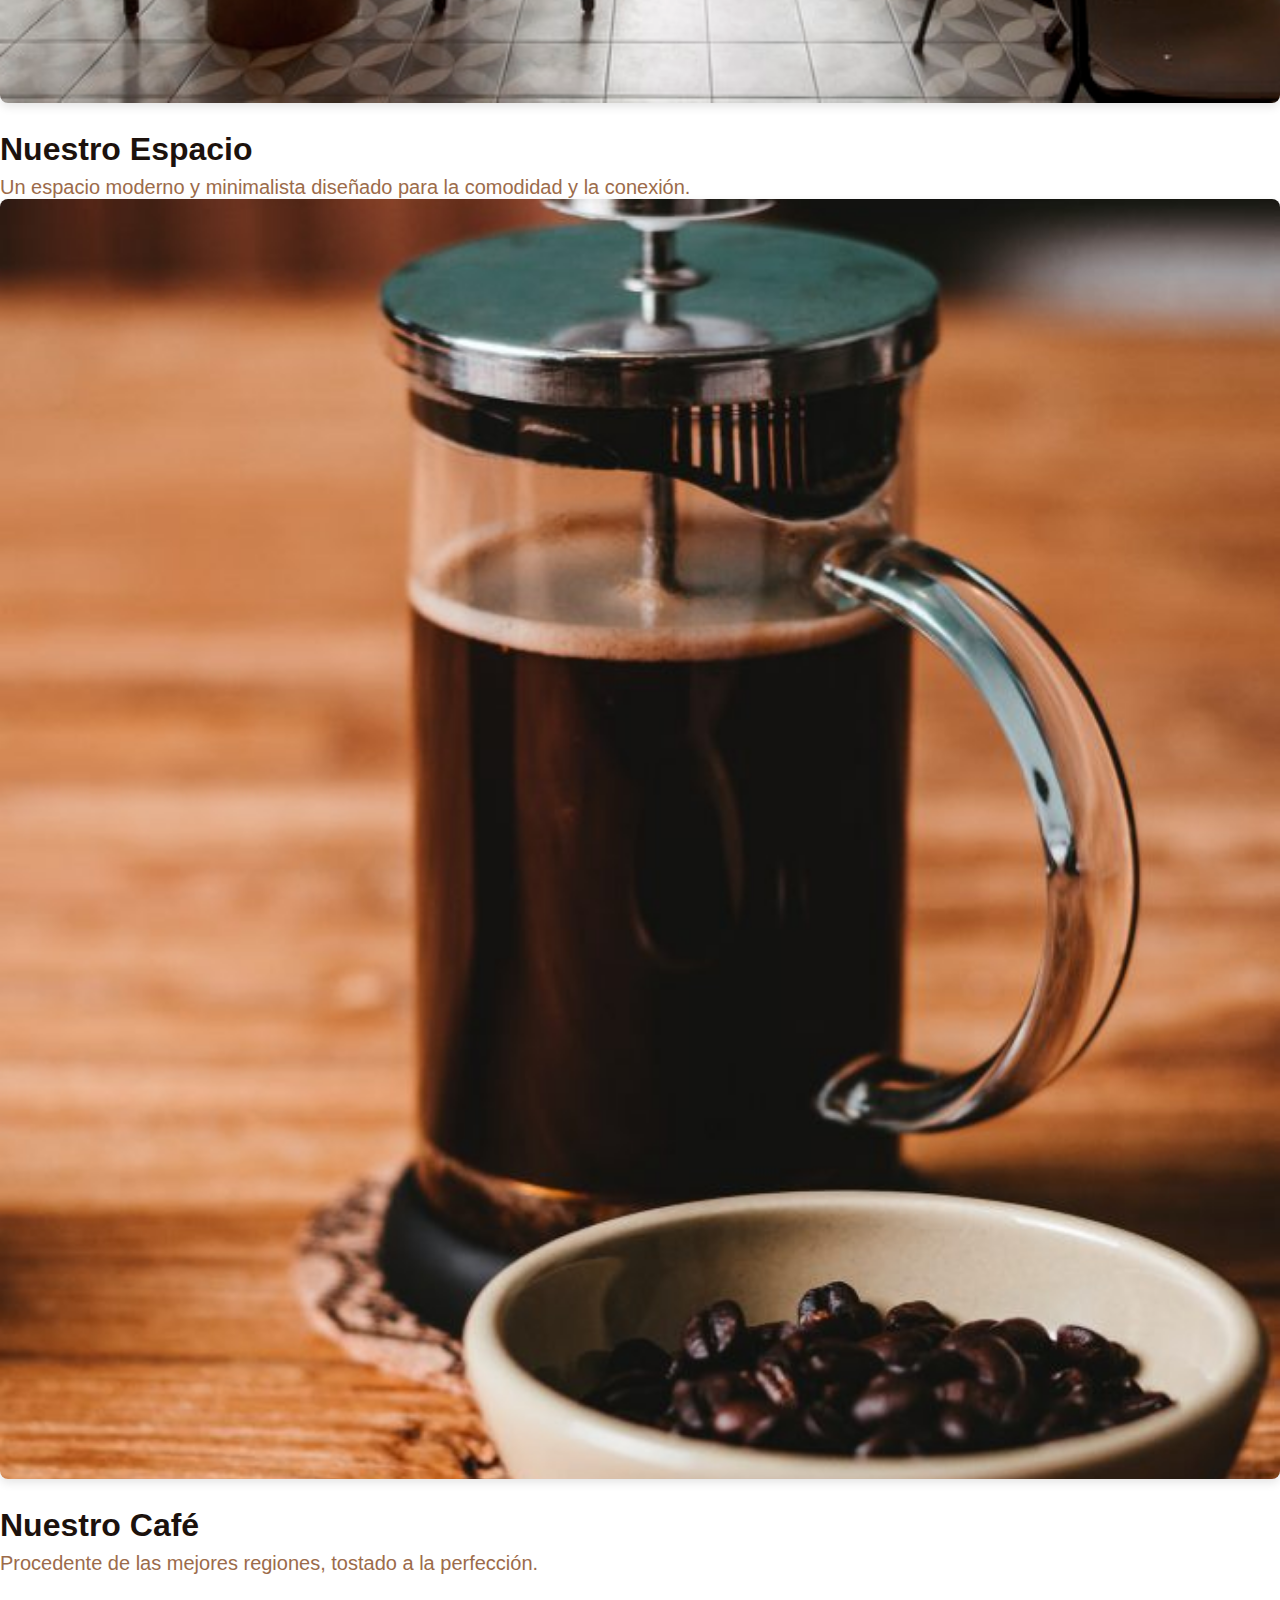
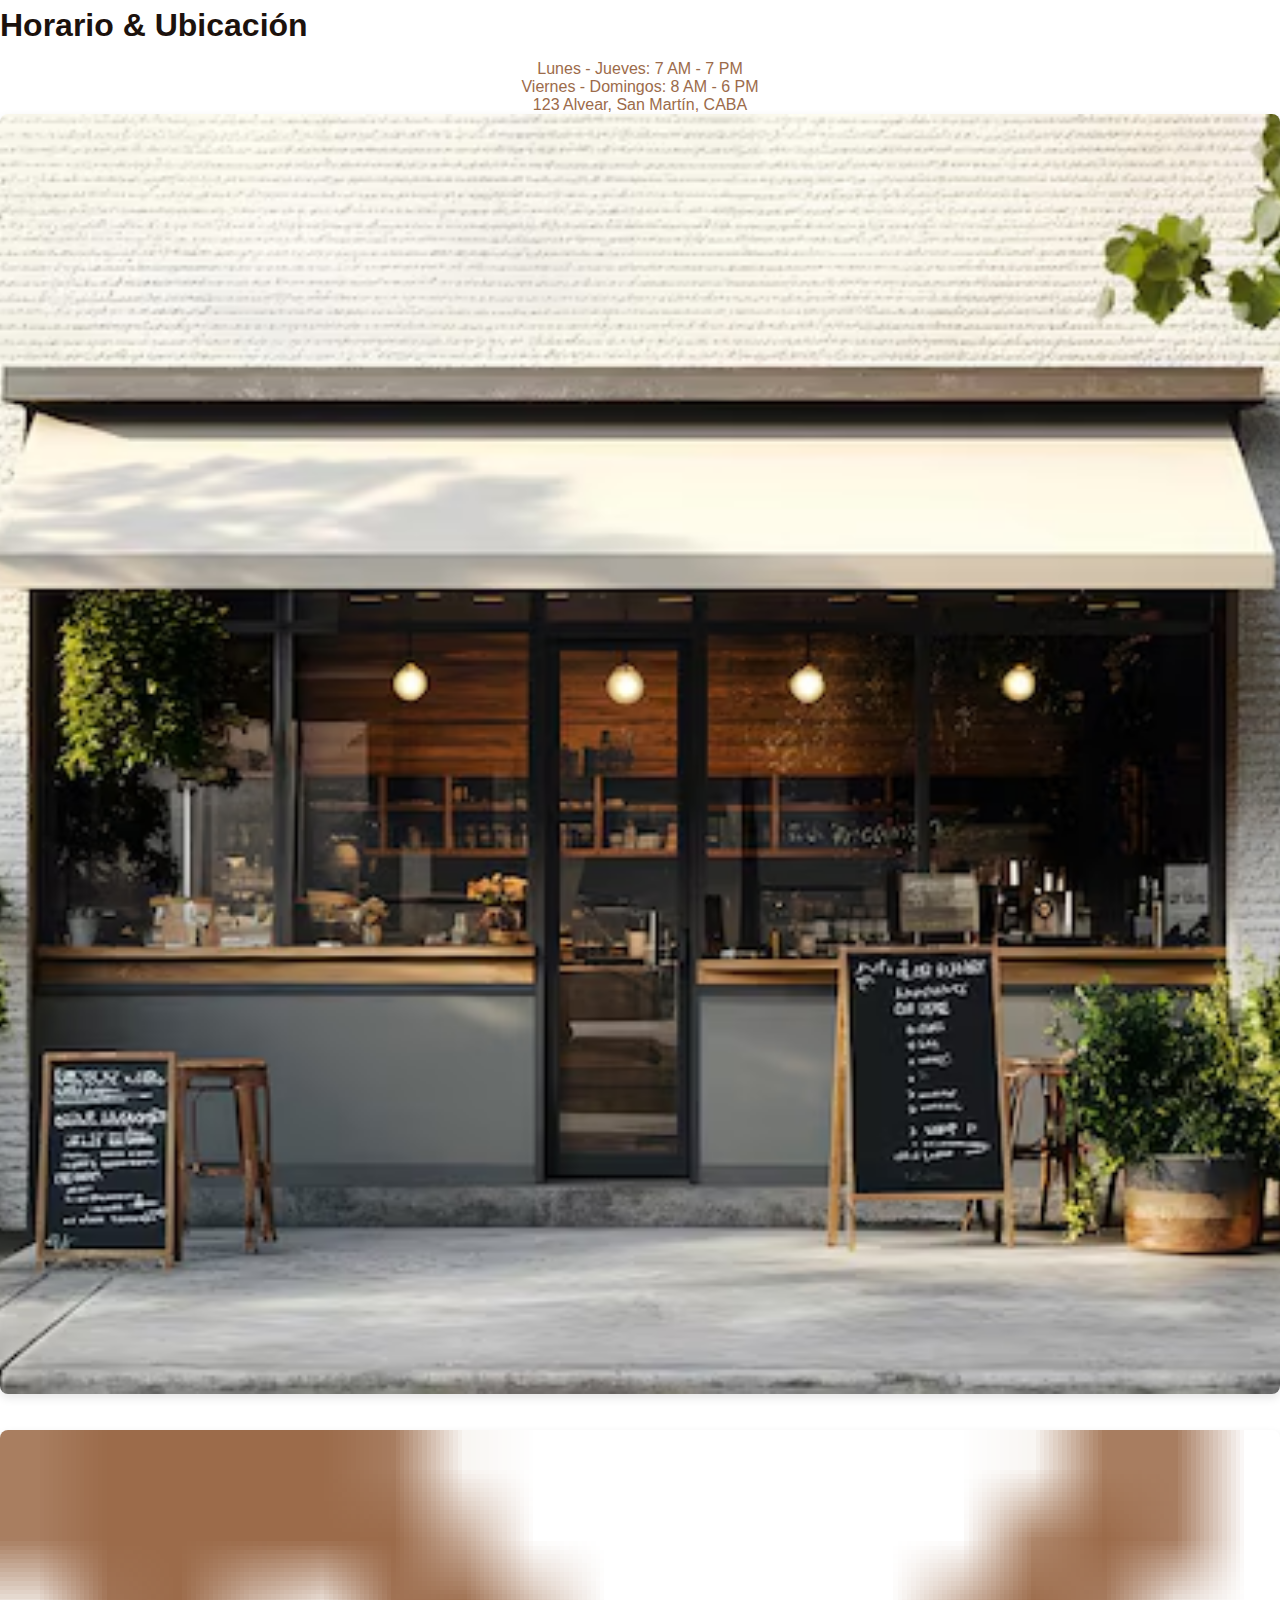
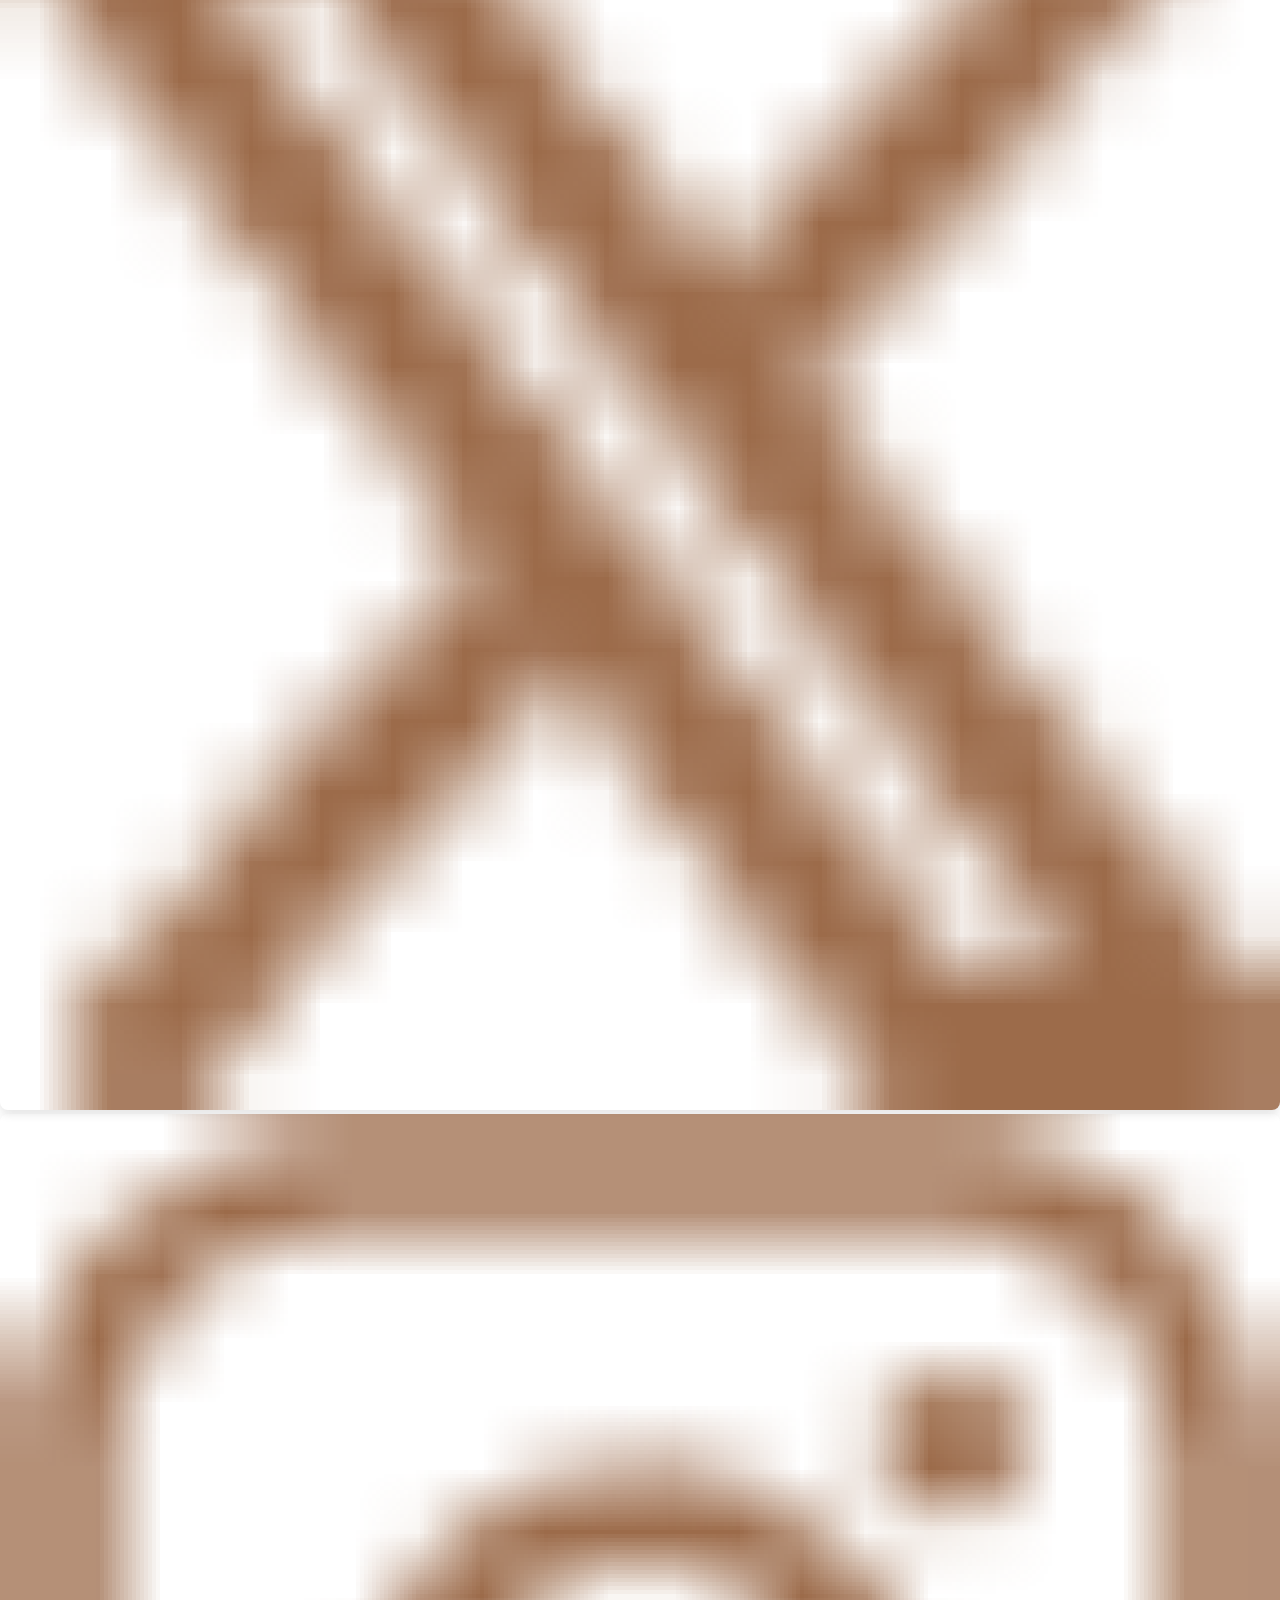
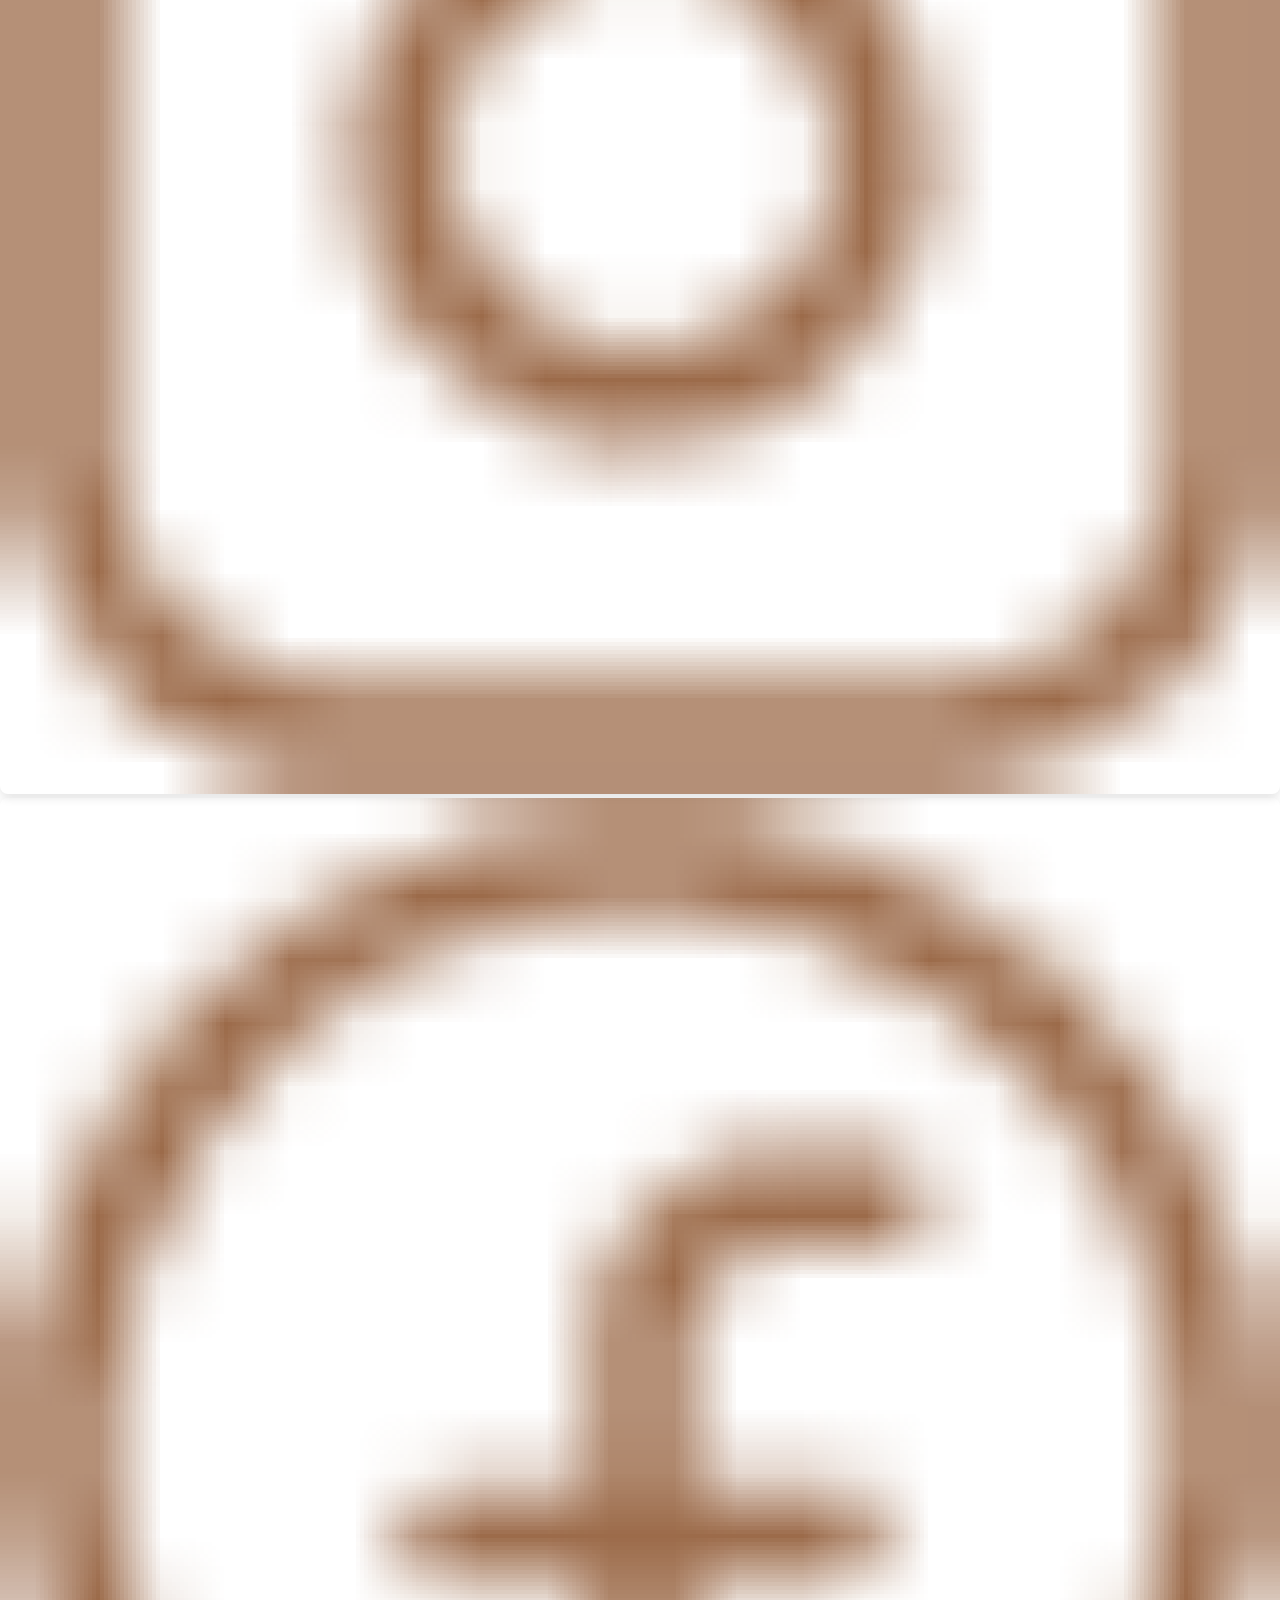
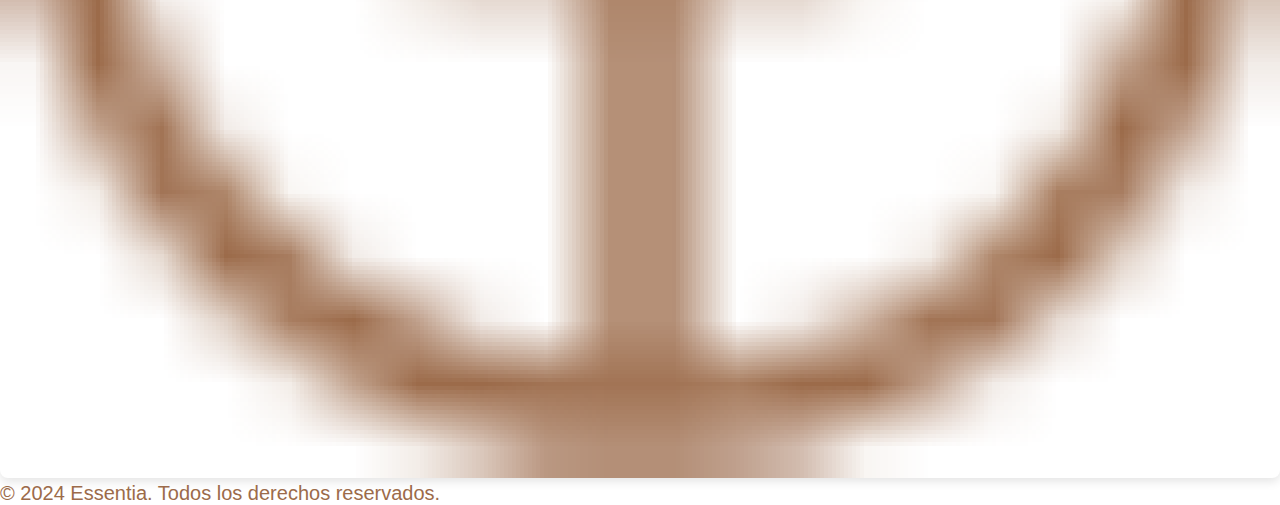
<file: pages/nosotros.html>
<!DOCTYPE html>
<html lang="es">

<head>
    <meta charset="UTF-8">
    <meta name="viewport" content="width=device-width, initial-scale=1.0">
    <link href="https://cdn.jsdelivr.net/npm/bootstrap@5.3.7/dist/css/bootstrap.min.css" rel="stylesheet"
        integrity="sha384-LN+7fdVzj6u52u30Kp6M/trliBMCMKTyK833zpbD+pXdCLuTusPj697FH4R/5mcr" crossorigin="anonymous">
    <link rel="stylesheet" href="../styles/global-styles.css">
    <link rel="stylesheet" href="../styles/nosotros.css">
    <meta name="description"
        content="Essentia es un café que ofrece una experiencia única con un enfoque en la calidad y el bienestar.">
    <meta name="keywords" content="café, calidad, experiencia, Essentia">
    <meta name="author" content="Essentia">

    <title>Essentia</title>
</head>

<body>
    <header>
        <nav class=" navbar navbar-expand-lg mt-4 mt-lg-0 py-4 py-lg-2">
            <div class="container-fluid">
                <div class="d-flex align-items-end justify-content-end">
                    <img class="logo__essentia" src="../imgs/logos/essentia-logo.png" alt="essentia logo">
                    <a class="logo__titulo m-0 m-2" href="../index.html">ESSENTIA</a>
                </div>
                <button class="navbar-toggler" type="button" data-bs-toggle="offcanvas"
                    data-bs-target="#offcanvasDarkNavbar" aria-controls="offcanvasDarkNavbar"
                    aria-label="Toggle navigation">
                    <span class="navbar-toggler-icon"></span>
                </button>
                <div class="offcanvas offcanvas-end" tabindex="-1" id="offcanvasDarkNavbar"
                    aria-labelledby="offcanvasDarkNavbarLabel">
                    <div class="offcanvas-header">
                        <h5 class="offcanvas-title titulo" id="offcanvasDarkNavbarLabel">Essentia</h5>
                        <button type="button" class="btn-close btn-close-white" data-bs-dismiss="offcanvas"
                            aria-label="Close"></button>
                    </div>
                    <div class="offcanvas-body">
                        <ul class="navbar-nav justify-content-end align-items-center flex-grow-1">
                            <li class="nav-item">
                                <a class="nav-link mx-3 px-1" aria-current="page" href="../index.html">Inicio</a>
                            </li>
                            <li class="nav-item">
                                <a class="nav-link mx-3 px-1" href="#">Nosotros</a>
                            </li>
                            <li class="nav-item">
                                <a class="nav-link mx-3 px-1" href="./contacto.html">Contacto</a>
                            </li>
                            <li class="nav-item">
                                <a class="nav-link mx-3 px-1" href="./preguntas-frecuentes.html">Preguntas
                                    Frecuentes</a>
                            </li>
                            <li class="nav-item">
                                <a class="nav-link mx-3 px-1" href="./galeria.html">Galería</a>
                            </li>
                        </ul>
                        <form class="d-flex justify-content-center align-items-center">
                            <a href="./menu.html" class="btn button_menu mx-3 px-4">Menú</a>
                        </form>
                    </div>
                </div>
            </div>
        </nav>
    </header>

    <main class="pt-4 mt-4">
        <div class="container py-5">
            <section class="mb-5">
                <h2 class="titulo">Nuestra Historia</h2>
                <p class="titulo">
                    En Essentia, nos apasiona ofrecer experiencias de café excepcionales. Desde la selección de los
                    mejores
                    granos hasta la elaboración experta de cada taza, nos dedicamos a la calidad y el sabor. Nuestro
                    espacio
                    moderno y minimalista ofrece un ambiente acogedor para que los amantes del café se conecten y
                    disfruten
                    de sus cafés favoritos.
                </p>
            </section>

            <section class="mb-3">
                <h2 class="titulo">Visítanos</h2>
                <div class="row">
                    <div class="col-md-6 mb-4">
                        <div class="visitanos-item">
                            <img src="../imgs/cafeteria.jpg" alt="Nuestro Espacio"
                                class="img-fluid rounded shadow-sm visitanos-img" class="">
                        </div>
                        <h3 class="mt-3 titulo">Nuestro Espacio</h3>
                        <p class="texto">Un espacio moderno y minimalista diseñado para la comodidad y la conexión.</p>
                    </div>
                    <div class="col-md-6 mb-4">
                        <div class="visitanos-item">
                            <img src="../imgs/cafe-granos-cafetera.jpg" alt="Nuestro Café"
                                class="img-fluid rounded shadow-sm visitanos-img">
                        </div>
                        <h3 class="mt-3 titulo">Nuestro Café</h3>
                        <p class="texto">Procedente de las mejores regiones, tostado a la perfección.</p>
                    </div>
                </div>
            </section>

            <section class="text-center mb-5">
                <h2 class="titulo">Horario &amp; Ubicación</h2>
                <p class="mb-1">Lunes - Jueves: 7 AM - 7 PM</p>
                <p class="mb-3">Viernes - Domingos: 8 AM - 6 PM</p>
                <p class="mb-4">123 Alvear, San Martín, CABA</p>
                <img src="../imgs/fachada-cafeteria.avif" alt="Mapa de Ubicación" class="img-fluid rounded shadow-sm">
            </section>

        </div>
    </main>

    <footer>
        <div class="container text-center py-4">
            <div class="mb-3">
                <a href="#"><img src="../imgs/logos/x-logo.png" alt="Essentia X" class="social-icon"></a>
                <a href="#"><img src="../imgs/logos/instagram-logo.png" alt="Instagram" class="social-icon"></a>
                <a href="#"><img src="../imgs/logos/facebook-logo-png.png" alt="Facebook" class="social-icon"></a>
            </div>
            <p class="texto">© 2024 Essentia. Todos los derechos reservados.</p>
        </div>
    </footer>
    <script src="https://cdn.jsdelivr.net/npm/bootstrap@5.3.7/dist/js/bootstrap.bundle.min.js"
        integrity="sha384-ndDqU0Gzau9qJ1lfW4pNLlhNTkCfHzAVBReH9diLvGRem5+R9g2FzA8ZGN954O5Q"
        crossorigin="anonymous"></script>
</body>

</html>
</file>
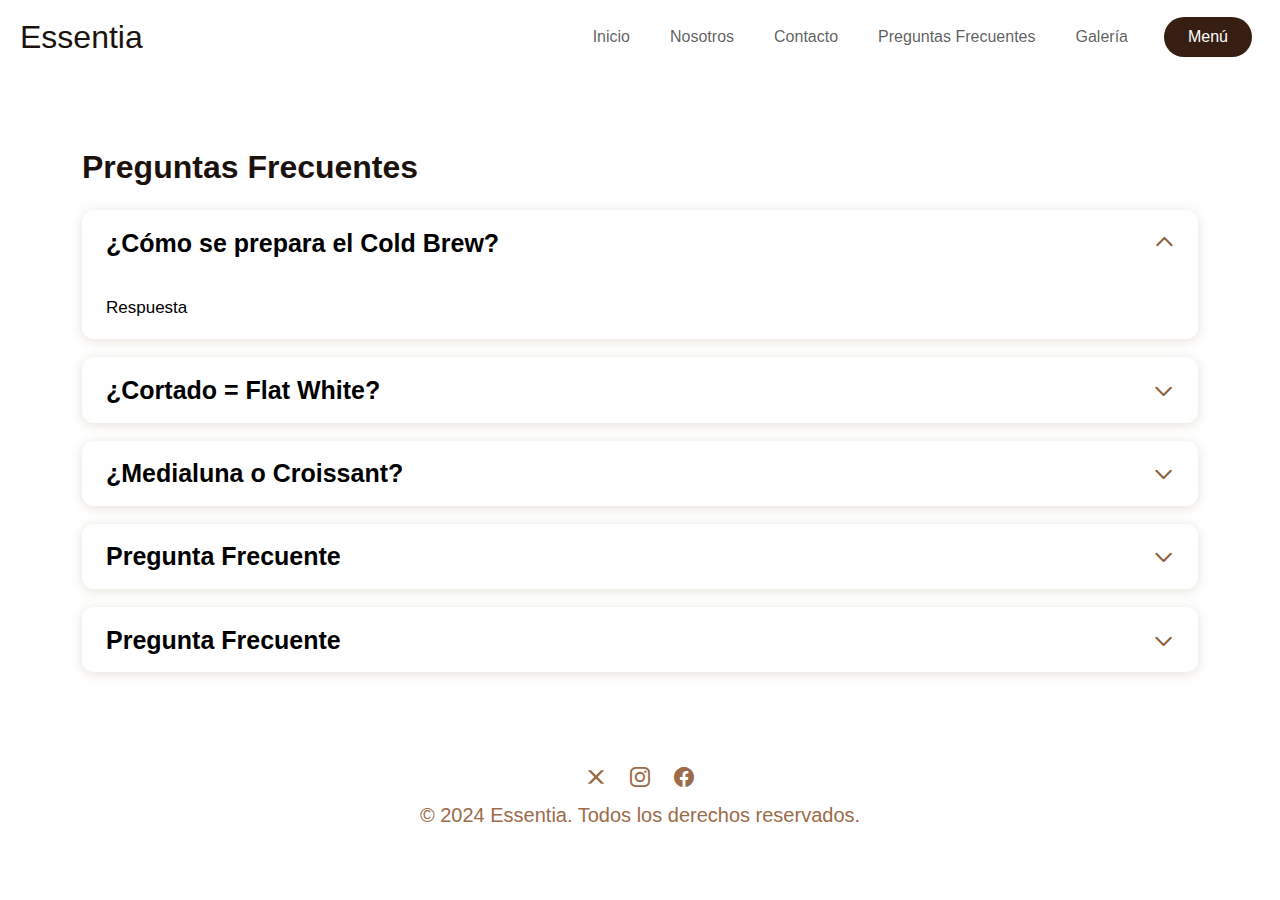
<file: pages/preguntas-frecuentes.html>
<!DOCTYPE html>
<html lang="es">

<head>
    <meta charset="UTF-8" />
    <meta name="viewport" content="width=device-width, initial-scale=1" />
    <title>Preguntas Frecuentes - Essentia</title>

    <!-- Bootstrap y estilos externos -->
    <link href="https://cdn.jsdelivr.net/npm/bootstrap@5.3.7/dist/css/bootstrap.min.css" rel="stylesheet" />
    <link href="https://cdn.jsdelivr.net/npm/bootstrap-icons@1.10.5/font/bootstrap-icons.css" rel="stylesheet" />
    <link rel="stylesheet" href="../styles/global-styles.css" />
    <link rel="stylesheet" href="../styles/preguntas-frec.css">
    <meta name="keywords" content="café, calidad, experiencia, Essentia">
    <meta name="author" content="Essentia">

    <title>Essentia</title>
</head>

<body>
    <!-- Navbar -->
    <header>
        <nav class=" navbar navbar-expand-lg mt-4 mt-lg-0 py-4 py-lg-2">
            <div class="container-fluid">
                <a class="navbar-brand titulo ms-4 ms-lg-2" href="#">Essentia</a>
                <button class="navbar-toggler" type="button" data-bs-toggle="offcanvas"
                    data-bs-target="#offcanvasDarkNavbar" aria-controls="offcanvasDarkNavbar"
                    aria-label="Toggle navigation">
                    <span class="navbar-toggler-icon"></span>
                </button>
                <div class="offcanvas offcanvas-end" tabindex="-1" id="offcanvasDarkNavbar"
                    aria-labelledby="offcanvasDarkNavbarLabel">
                    <div class="offcanvas-header">
                        <h5 class="offcanvas-title titulo" id="offcanvasDarkNavbarLabel">Essentia</h5>
                        <button type="button" class="btn-close btn-close-white" data-bs-dismiss="offcanvas"
                            aria-label="Close"></button>
                    </div>
                    <div class="offcanvas-body">
                        <ul class="navbar-nav justify-content-end align-items-center flex-grow-1">
                            <li class="nav-item">
                                <a class="nav-link mx-3 px-1" aria-current="page" href="../index.html">Inicio</a>
                            </li>
                            <li class="nav-item">
                                <a class="nav-link mx-3 px-1" href="./nosotros.html">Nosotros</a>
                            </li>
                            <li class="nav-item">
                                <a class="nav-link mx-3 px-1" href="./contacto.html">Contacto</a>
                            </li>
                            <li class="nav-item">
                                <a class="nav-link mx-3 px-1" href="#">Preguntas
                                    Frecuentes</a>
                            </li>
                            <li class="nav-item">
                                <a class="nav-link mx-3 px-1" href="./galeria.html">Galería</a>
                            </li>
                        </ul>
                        <form class="d-flex justify-content-center align-items-center">
                            <a href="./menu.html" class="btn button_menu mx-3 px-4">Menú</a>
                        </form>
                    </div>
                </div>
            </div>
        </nav>
    </header>

    <!-- Contenido principal -->
    <main class="container py-5 mt-0">
        <h1 class="fw-bold mb-4 titulo">Preguntas Frecuentes</h1>

        <!-- Versión Desktop -->
        <div class="d-none d-sm-block texto">
            <div class="accordion accordion-custom" id="faqAccordion">
                <div class="accordion-item border-0">
                    <h2 class="accordion-header">
                        <button class="accordion-button bg-transparent fw-bold titulo" style="font-size: 25px;"
                            type="button" data-bs-toggle="collapse" data-bs-target="#collapse1">
                            ¿Cómo se prepara el Cold Brew?
                        </button>
                    </h2>
                    <div id="collapse1" class="accordion-collapse collapse show" data-bs-parent="#faqAccordion">
                        <div class="accordion-body">Respuesta</div>
                    </div>
                </div>

                <div class="accordion-item border-0">
                    <h2 class="accordion-header">
                        <button class="accordion-button collapsed bg-transparent fw-bold titulo"
                            style="font-size: 25px;" type="button" data-bs-toggle="collapse"
                            data-bs-target="#collapse2">
                            ¿Cortado = Flat White?
                        </button>
                    </h2>
                    <div id="collapse2" class="accordion-collapse collapse" data-bs-parent="#faqAccordion">
                        <div class="accordion-body">Respuesta</div>
                    </div>
                </div>

                <div class="accordion-item border-0">
                    <h2 class="accordion-header">
                        <button class="accordion-button collapsed bg-transparent fw-bold titulo"
                            style="font-size: 25px;" type="button" data-bs-toggle="collapse"
                            data-bs-target="#collapse3">
                            ¿Medialuna o Croissant?
                        </button>
                    </h2>
                    <div id="collapse3" class="accordion-collapse collapse" data-bs-parent="#faqAccordion">
                        <div class="accordion-body">Respuesta</div>
                    </div>
                </div>
                <div class="accordion-item border-0">
                    <h2 class="accordion-header">
                        <button class="accordion-button collapsed bg-transparent fw-bold titulo"
                            style="font-size: 25px;" type="button" data-bs-toggle="collapse"
                            data-bs-target="#collapse4">
                            Pregunta Frecuente
                        </button>
                    </h2>
                    <div id="collapse4" class="accordion-collapse collapse" data-bs-parent="#faqAccordion">
                        <div class="accordion-body">Respuesta</div>
                    </div>
                </div>
                <div class="accordion-item border-0">
                    <h2 class="accordion-header">
                        <button class="accordion-button collapsed bg-transparent fw-bold titulo"
                            style="font-size: 25px;" type="button" data-bs-toggle="collapse"
                            data-bs-target="#collapse5">
                            Pregunta Frecuente
                        </button>
                    </h2>
                    <div id="collapse5" class="accordion-collapse collapse" data-bs-parent="#faqAccordion">
                        <div class="accordion-body">Respuesta</div>
                    </div>
                </div>
            </div>
        </div>

        <!-- Versión Mobile -->
        <div class="d-block d-sm-none texto">
            <div>
                <h4 class="fw-bold titulo">Email</h4>
                <hr>
                <p class="texto">Email</p>
                <p class="titulo" style="font-size: 20px;">info@essentia.com</p>
            </div>

            <div class="mt-4">
                <h4 class="fw-bold titulo">Ubicación</h4>
                <hr>
                <p class="texto">Dirección</p>
                <p class="titulo" style="font-size: 20px;">Alvear 123, San Martín, CABA</p>
            </div>

            <div class="mt-4">
                <h4 class="fw-bold titulo">Contacto de llamados</h4>
                <hr>
                <p class="texto">Phone</p>
                <p class="titulo" style="font-size: 20px;">(555) 123-4567</p>
            </div>

            <div class="mt-4">
                <h4 class="fw-bold titulo">Horarios de Atención</h4>
                <hr>
                <div class="row">
                    <div class="col-6">
                        <p class="texto">Martes - Viernes</p>
                        <p class="titulo" style="font-size: 20px;">7:00 AM - 7:00 PM</p>

                    </div>
                    <div class="col-6">
                        <p class="texto" >Sábado - Domingo</p>
                        <p class="titulo" style="font-size: 20px;">7:00 AM - 7:00 PM</p>

                    </div>
                </div>
            </div>
        </div>
    </main>

    <!-- Footer -->
    <footer class="text-center py-4">
        <div class="mb-2 d-flex justify-content-center gap-4">
            <a href="#" target="_blank" style="display: flex; align-items: center;">
                <svg width="20" height="20" viewBox="0 0 120 120" fill="none" xmlns="http://www.w3.org/2000/svg">
                    <rect width="120" height="120" fill="none" />
                    <path d="M90 20H110L70 60L110 100H90L60 70L30 100H10L50 60L10 20H30L60 50L90 20Z" fill="#8B5E3C" />
                </svg>
            </a>
            <i class="bi bi-instagram" style="font-size: 20px;"></i>
            <i class="bi bi-facebook" style="font-size: 20px;"></i>
        </div>
        <p class="m-0 texto text-center">© 2024 Essentia. Todos los derechos reservados.</p>
    </footer>

    <!-- Bootstrap JS -->
    <script src="https://cdn.jsdelivr.net/npm/bootstrap@5.3.7/dist/js/bootstrap.bundle.min.js"></script>
</body>

</html>
</file>
<file: styles/global-styles.css>
@import url('./fonts/Manrope/Manrope-VariableFont_wght.ttf');
@import url('./fonts/Inter/Inter-VariableFont_opsz\,wght.ttf');
@import url('./fonts/Inter/Inter-Italic-VariableFont_opsz\,wght.ttf');

:root {
    --fondo: #F2E8D9;
    --botones: #361E13;
    --texto-principal: #1C120D;
    --texto-secundario: #9C6B4A;
    --texto-blanco: #FFFFFF;
    --verde-contraste: #668B8B;

    --fuente-manrope: 'Manrope', sans-serif;
    --fuente-inter: 'Inter', sans-serif;
}

* {
    margin: 0;
    padding: 0;
    box-sizing: border-box;
    font-family: var(--fuente-inter);
    color: var(--texto-secundario);
}

.bg-essentia {
    background-color: var(--fondo);
}

.titulo {
    font-family: var(--fuente-manrope);
    color: var(--texto-principal);
    font-size: 32px;
}

.texto {
    font-family: var(--fuente-inter);
    color: var(--texto-secundario);
    font-size: 20px;
}

.texto-blanco {
    color: var(--texto-blanco);
}

.button_menu {
    background-color: var(--botones);
    color: var(--texto-blanco);
}

.banner__container {
    width: 100%;
    height: 100%;
    background: linear-gradient(90deg,
        rgba(0, 0, 0, 0.1),
        rgba(0, 0, 0, 0.8));
    display: flex;
    flex-direction: column;
    justify-content: center;
    gap: 50px;
    align-items: center;
    width: 100%;
}

.banner__titulo {
    font-family: var(--fuente-manrope);
    color: var(--texto-blanco);
    font-size: 60px;
    font-weight: 700;
    text-align: center;
}

.banner__boton {
    background-color: var(--botones);
    color: var(--texto-blanco);
    font-size: 20px;
    padding: 10px 20px;
    border-radius: 5px;
    width: 200px;
}

.banner__boton:hover, .btn:hover {
    background-color: var(--texto-secundario);
    color: var(--texto-blanco);
}

.banner__texto {
    width: 50%;
}

/* Extra small */
@media (width < 576px) {
    header {
        height: 100px;
    }
}

/* Small */
@media (width >= 576px) {
    header {
        height: 100px;
    }
}

/* Medium */
@media (width >= 768px) {
}

/* Large */
@media (width <= 992px) {
    .banner__container {
    width: 100%;
    height: 100%;
    background: linear-gradient(90deg,
        rgba(0, 0, 0, 0.1),
        rgba(0, 0, 0, 0.8));
    display: flex;
    flex-direction: column;
    justify-content: center;
    gap: 50px;
    align-items: center;
    width: 100%;
    }

    .banner__titulo {
        font-family: var(--fuente-manrope);
        color: var(--texto-blanco);
        font-size: 60px;
        font-weight: 700;
        text-align: center;
    }

    .banner__boton:hover, .btn:hover {
        background-color: var(--texto-secundario);
        color: var(--texto-blanco);
    }

    .banner__texto {
        width: 50%;
    }
}

/* Extra large */
@media (width >= 1200px) {
}

/* Extra extra large */
@media (width >= 1400px) {
}
</file>
<file: styles/index.css>
.banner {
    background-image: url(../imgs/cafeteria.jpg);
    background-size: cover;
    background-position: center;
    height: 500px;
}
</file>
<file: styles/contacto.css>
.ubicacion__img {
    width: 100%;
    object-fit: cover;
}

.datos__info {
    border-top: 2px solid #E5E8EB
}

iframe {
    width: 100%;
    height: 450px;
    border: 0;
    margin-bottom: 2rem;
}
</file>
<file: styles/menu.css>
body {
  background-color: var(--fondo);
}

.menu-section {
  margin-bottom: 2.5rem;
  padding-right: 1.5rem;
}

/* títulos de sección */
.menu-section h2 {
  margin-bottom: 1rem;
  font-family: var(--fuente-manrope);
  color: var(--texto-principal);
  font-weight: bold;
}

/* cada línea de menú con precio a la derecha */
.menu-item,
.payment-item {
  display: flex;
  justify-content: space-between;
  margin-bottom: .5rem;
}

.menu-item span,
.payment-title,
.payment-desc {
  color: var(--texto-principal);
}

/* ajusta lista de pagos un poco */
.payment-list {
  padding-left: 0;
}

/* Líneas punteadas entre nombre y precio */
.menu-item {
  display: flex;
  justify-content: space-between;
  align-items: baseline;
  padding: 0.25rem 0;
  border-bottom: 1px dotted var(--texto-principal);
}

/* Asegura que el span del precio quede a la derecha */
.menu-item span:last-child {
  margin-left: 1rem; 
  white-space: nowrap;
}

.payment-title {
  font-family: var(--fuente-manrope);
  font-weight: 600;
  margin-bottom: 0.5rem;
  color: var(--texto-principal);
}

.payment-desc {
  margin: 0;
  line-height: 1.4;
  color: var(--texto-principal);
}

.menu-item {
  border-bottom: 0.15rem dotted gray;
}

/* tamaño y espaciado de los iconos */
.social-icon {
  width: 24px;
  height: 24px;
  margin: 0 12px;
}

footer{
  background-color: var(--fondo);
}

/* Extra small */
@media (width < 576px) {
  /* Convierte los col-12 en 3 columnas iguales */
  .menu-section .row {
    display: flex;
    flex-wrap: wrap;
  }
  .menu-section .row > [class*="col-12"] {
    flex: 0 0 33.3333%;
    max-width: 33.3333%;
  }
}

/* Small */
@media (width >= 576px) {
  /* Convierte los col-12 en 3 columnas iguales */
  .menu-section .row {
    display: flex;
    flex-wrap: wrap;
  }
  .menu-section .row > [class*="col-12"] {
    flex: 0 0 33.3333%;
    max-width: 33.3333%;
  }
}

/* Medium */
@media (width >= 768px) {
}

/* Large */
@media (width >= 992px) {
}

/* Extra large */
@media (width >= 1200px) {
}

/* Extra extra large */
@media (width >= 1400px) {
}

/* entre md (>=768px) y antes de lg (<992px), fuerza full-width */
@media (min-width: 768px) and (max-width: 991.98px) {
  .menu-section .row > .col-md-4 {
    /* anula el col-md-4 original */
    flex: 0 0 100% !important;
    max-width: 100% !important;
  }
}
</file>
<file: styles/nosotros.css>
section {
  margin-bottom: 2rem;
}

section h2 {
  font-size: 2rem;
  font-weight: 700;
  margin-bottom: 1rem;
}

section h3 {
  font-size: 1.25rem;
  margin-top: 1.5rem;
  margin-bottom: 0.5rem;
}

img {
  width: 100%;
  aspect-ratio: 1 / 1;
  border-radius: 0.5rem;
  object-fit: cover;
  box-shadow: 0 4px 10px rgba(0,0,0,0.1);
}

section.text-center.mb-5 > h2 {
  text-align: left;
}

section.text-center.mb-5 > p {
  text-align: center;
}


.fachada__img img {
    aspect-ratio: 16 / 9;
}
</file>
<file: styles/preguntas-frec.css>
/* Ajuste de separación para navbar en mobile */
@media (max-width: 991.98px) {
  body {
    padding-top: 100px;
  }
}

@media (max-width: 576px) {
  main h1,
  h4,
  p,
  span,
  .accordion-button {
    text-align: left !important;
  }

  main {
    padding-left: 1rem;
    padding-right: 1rem;
  }

  hr {
    border: none;
    border-top: 1px dashed #c0b6a5;
    margin-top: 0.5rem;
    margin-bottom: 1rem;
  }
}

footer i,
footer svg path {
  color: #9C6B4A;
  fill: #9C6B4A;
}

footer p {
  color: #9C6B4A;
  font-size: 0.9rem;
}

.button_menu {
  background-color: var(--botones);
  color: var(--texto-blanco);
  border: none;
  border-radius: 2rem;
  padding: 0.5rem 1.5rem;
}

.accordion-custom .accordion-item {
  border-radius: 12px;
  margin-bottom: 18px;
  box-shadow: 0 2px 12px #e6e1d9;
  border: 1px solid #e6e1d9;
  overflow: hidden;
}
.accordion-custom .accordion-button {
  background: #fcfaf7;
  font-size: 25px;
  font-weight: bold;
  color: #000 !important;
  transition: background 0.2s;
  border: none;
  box-shadow: none;
  padding: 1.1rem 1.5rem;
}
.accordion-custom .accordion-button:not(.collapsed) {
  background: #f5ede3;
  color: #000 !important;
}
.accordion-custom .accordion-body {
  background: #fff;
  font-size: 17px;
  color: #000 !important;
  padding: 1.2rem 1.5rem;
}
.accordion-custom .accordion-button::after {
  font-family: "Bootstrap-icons";
  content: "\f282";
  font-size: 1.2rem;
  color: #8b5e3c;
  background: none;
  transform: rotate(0deg);
  transition: transform 0.2s;
}
.accordion-custom .accordion-button:not(.collapsed)::after {
  transform: rotate(180deg);
}
</file>
